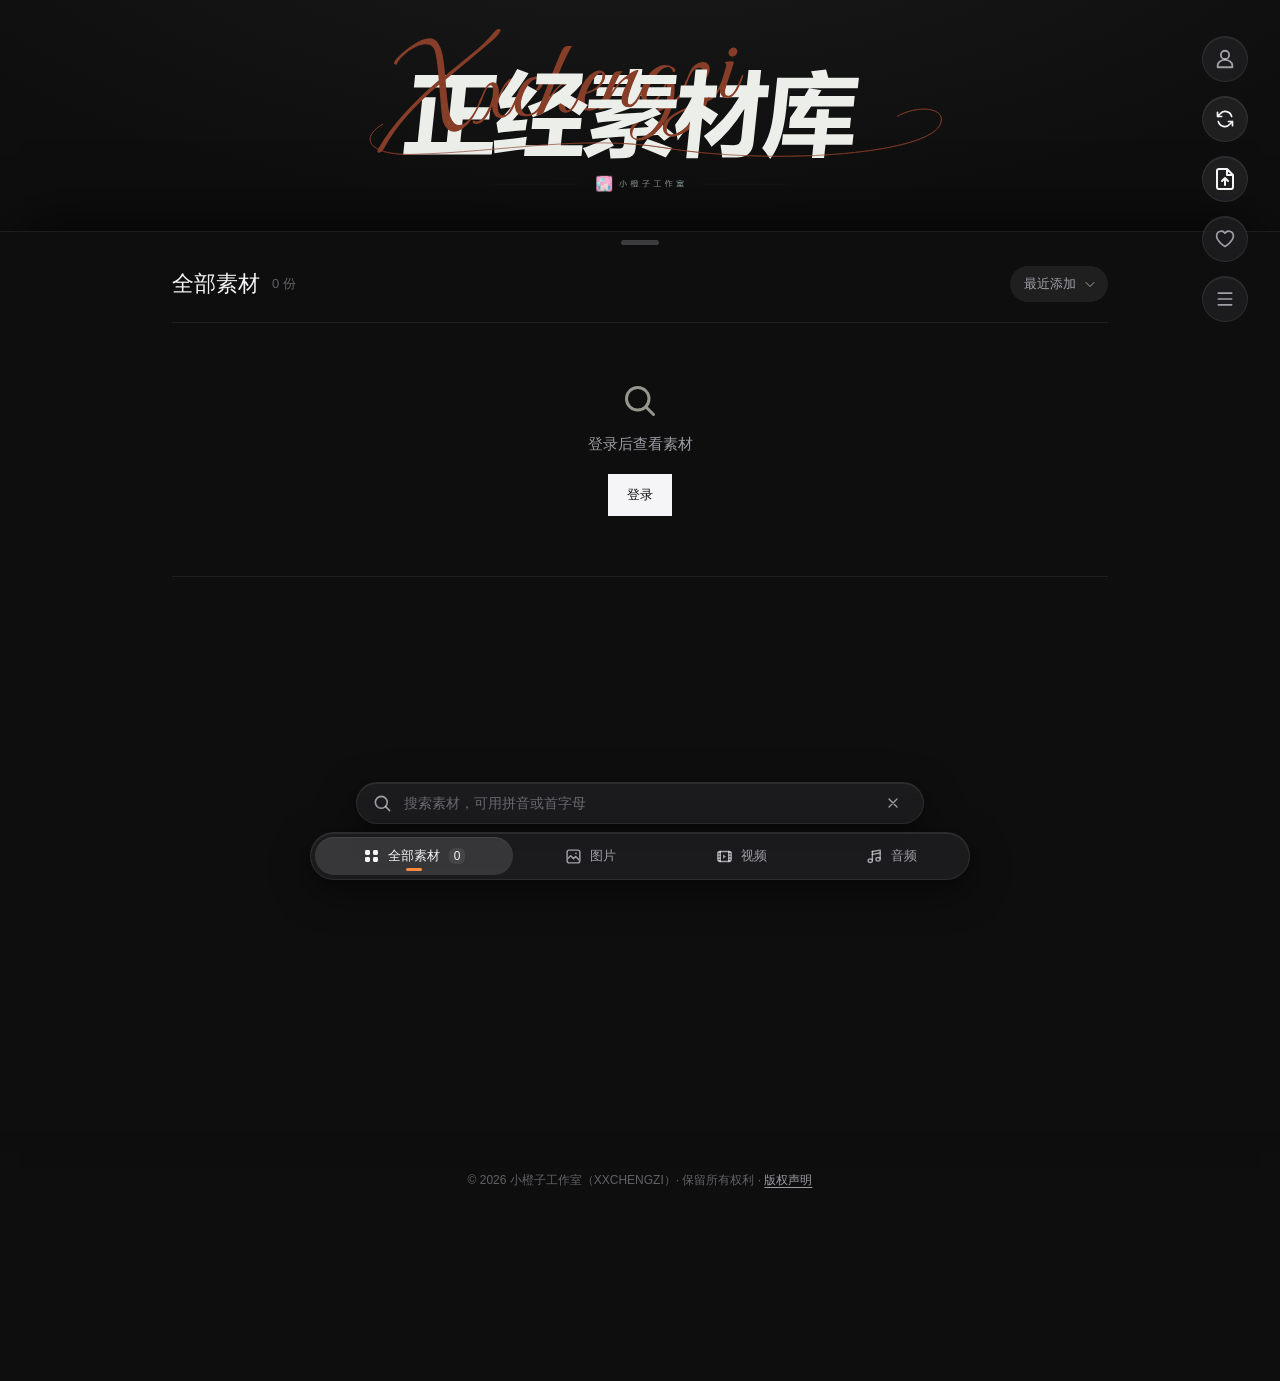
<file: index.html>
<!doctype html>
<!-- 正经素材库 © 2026 小橙子工作室（XXCHENGZI）保留所有权利。未经书面许可，禁止复制、修改、传播或用于其他项目。详见 LICENSE。 -->
<html lang="zh-CN">
<head>
  <meta charset="UTF-8">
  <meta name="viewport" content="width=device-width, initial-scale=1">
  <meta name="theme-color" content="#111315">
  <meta name="description" content="正经素材库，工作室共享素材的浏览、整理、上传与下载。">
  <meta name="author" content="小橙子工作室（XXCHENGZI）">
  <meta name="copyright" content="© 2026 小橙子工作室（XXCHENGZI）保留所有权利">
  <title>正经素材库</title>
  <link rel="icon" href="assets/studio-face.png" type="image/png">
  <link rel="stylesheet" href="styles.css?v=20261001-preview1"><link rel="stylesheet" href="workspace.css?v=20261002-flatlogo1"><link rel="stylesheet" href="motion.css?v=20261002-mobile1">
  <link rel="stylesheet" href="brand.css?v=20261002-flatlogo1">
  <link rel="stylesheet" href="dark.css?v=20261002-flatlogo1">
  <link rel="stylesheet" href="dock.css?v=20261002-flatlogo1">
  <link rel="stylesheet" href="fluent.css?v=20261002-responsive2">
  <link rel="stylesheet" href="island.css?v=20261011-softenergy1">
  <link rel="preconnect" href="https://xczstudio-openlist-trial.eliya-activation-cloud.workers.dev" crossorigin>
</head>
<body>
  <div id="drop-overlay" class="drop-overlay" hidden><div class="drop-message" role="status"><span data-icon="file-upload"></span><strong id="drop-label">松开即可上传文件或文件夹</strong></div></div>
  <a class="skip-link" href="#asset-grid">跳到素材</a>
<aside class="action-rail" aria-label="素材操作">
  <button id="member-avatar" class="avatar" aria-label="用户" title="用户"><svg class="icon" aria-hidden="true"><use href="assets/ui-icons.svg?v=20261002-folders1#user"></use></svg><img id="member-avatar-image" alt="成员头像" hidden></button>
  <button id="refresh-button" class="button secondary" aria-label="刷新素材目录" title="刷新素材目录"><span data-icon="arrows-clockwise"></span></button>
  <button id="upload-button" class="button secondary" aria-label="上传素材" title="上传素材"><span data-icon="file-upload"></span></button>

  <button id="favorites-button" class="icon-button favorite-bubble" aria-label="查看收藏" title="查看收藏" aria-pressed="false" data-icon="heart"></button>
  <button id="tools-button" class="icon-button" aria-label="更多选项" title="更多选项" popovertarget="tools-menu" aria-controls="tools-menu" data-icon="list"></button>
</aside>
<aside id="presence" class="presence" aria-label="在线成员" hidden><button id="presence-toggle" class="presence-summary" type="button" aria-expanded="false" aria-controls="presence-list"><i class="presence-dot"></i><span id="presence-count">0 在线</span></button><ul id="presence-list" class="presence-list"></ul></aside>
<section id="tools-menu" class="tools-menu" popover aria-label="更多选项">
  <h2>更多选项</h2>
  <button id="trash-button" class="tool-option" hidden aria-pressed="false"><span data-icon="trash"></span>回收站</button>
  <button id="backup-button" class="tool-option" hidden><span data-icon="file-download"></span>导出目录备份</button>
  <div class="view-switch" role="group" aria-label="显示方式">
    <button class="active" data-view="grid" aria-label="缩略图视图" aria-pressed="true">缩略图</button>
    <button data-view="list" aria-label="列表视图" aria-pressed="false">列表</button>
  </div>
  <button id="member-logout" class="tool-option logout-option" disabled><span data-icon="sign-out"></span>退出登录</button>
</section>
<aside class="sidebar library-dock" aria-label="搜索和素材分类">
<div class="floating-search"><div class="search" role="search"><span aria-hidden="true">⌕</span><input id="search-input" type="search" placeholder="搜索素材" aria-label="搜索素材"><button id="clear-search" type="button" aria-label="清空搜索" title="清空搜索" data-icon="x"></button></div></div>
<div class="category-shelf"><nav id="sidebar-filters" aria-label="素材分类">
      <span class="nav-indicator" aria-hidden="true"></span>
      <button class="nav-item active" data-type="all"><span>▦</span>全部素材<b id="nav-count">0</b></button>
      <button class="nav-item" data-type="image"><span>▧</span>图片</button>
      <button class="nav-item" data-type="video"><span>▷</span>视频</button>
      <button class="nav-item" data-type="audio"><span>♫</span>音频</button>
    </nav></div>
</aside>
<div id="selection-bar" class="selection-bar" role="toolbar" aria-label="已选素材" hidden><span id="selection-count">已选 0 项</span><button id="selection-move" type="button">移动到</button><button id="selection-trash" type="button" class="danger">移入回收站</button><button id="selection-cancel" type="button" aria-label="取消多选" title="取消多选" data-icon="x"></button></div>
  <main>

    <div class="workspace-heading">
      <button id="storage-trigger" type="button" aria-label="查看素材库空间" aria-expanded="false" aria-controls="storage-meter"></button>
      <div id="storage-meter" class="storage-meter" aria-hidden="true">
        <div class="storage-fill"></div>
        <svg class="storage-frontier" viewBox="0 0 80 640" preserveAspectRatio="none" aria-hidden="true"><defs><path id="storage-wave-shape" d="M0 0H40C58 30 58 50 40 80S22 130 40 160S58 210 40 240S22 290 40 320H0Z"/></defs><g class="storage-wave-soft"><use href="#storage-wave-shape"/><use href="#storage-wave-shape" y="320"/></g><g><use href="#storage-wave-shape"/><use href="#storage-wave-shape" y="320"/></g></svg>
        <div class="storage-particles" aria-hidden="true"></div>
        <span class="storage-percent" aria-hidden="true">—</span>
        <div class="storage-caption"><strong id="storage-available">空间暂未读取</strong><span id="storage-details">总容量 20 GB</span><span id="storage-mobile-details" class="storage-mobile-details">总容量 20 GB</span></div>
      </div>
      <h1 class="studio-lockup"><svg xmlns="http://www.w3.org/2000/svg" viewBox="0 0 1600 470" role="group" aria-labelledby="logo-title logo-desc">
<title id="logo-title">XXCHENGZI 正经素材库 · 小橙子工作室</title>
<desc id="logo-desc">点击中文切换日夜主题，点击英文打开工作室主页。完整的中文笔画与英文签名通过前后叠放形成穿插，小橙子头像与工作室名称居中并排置于字标下方。</desc>
<defs>
 <linearGradient id="ink" x2="0" y2="1"><stop stop-color="#f0f0e9"/><stop offset="1" stop-color="#b4bcbe"/></linearGradient>
 <radialGradient id="medallion"><stop stop-color="#383e42"/><stop offset="1" stop-color="#1c2023"/></radialGradient>
 <linearGradient id="copper"><stop stop-color="#eb9165"/><stop offset=".5" stop-color="#e87949"/><stop offset="1" stop-color="#bd5934"/></linearGradient>
 <g id="signature" transform="rotate(-5 220 245)"><g transform="translate(222 292) scale(0.24800000 -0.24800000)"><path transform="translate(0.00 0.00)" d="M1082 817Q1105 817 1105 804Q1105 793 1076.0 764.0Q1047 735 975.0 683.5Q903 632 773.5 543.0Q644 454 561 395Q560 337 560 287Q560 114 576 53Q599 -31 653 -31Q728 -31 809 92Q838 136 861 189Q868 204 877.0 202.5Q886 201 878 184Q788 -5 680 -66Q639 -89 604.5 -89.0Q570 -89 542.0 -62.0Q514 -35 503 17Q497 44 497.0 145.0Q497 246 499 357Q110 76 -46 -169Q-77 -220 -107 -220Q-121 -220 -121 -209Q-121 -201 -114 -189L-102 -169Q101 112 498 395Q498 421 498.0 505.0Q498 589 488 658Q476 737 399 737Q305 737 197 653Q142 611 125 574Q122 571 114 574Q92 580 109 606Q118 620 167.0 660.5Q216 701 295.0 744.5Q374 788 433 788Q495 788 521 738Q549 687 553 630Q560 550 560.0 505.0Q560 460 560.0 450.0Q560 440 560 433Q618 474 732.0 551.0Q846 628 906.0 672.0Q966 716 1009 759Q1013 763 1020.0 769.5Q1027 776 1030.5 780.0Q1034 784 1039.5 789.0Q1045 794 1048.5 797.0Q1052 800 1056.5 804.0Q1061 808 1064.0 810.0Q1067 812 1071 814Q1079 817 1082 817Z"/><path transform="translate(807.00 0.00)" d="M172 205Q182 258 181.5 283.0Q181 308 161.5 308.0Q142 308 116 266Q109 255 84.0 207.5Q59 160 52.5 148.5Q46 137 42.0 143.5Q38 150 45 164Q103 286 131 312Q159 335 182 335Q184 335 187 335Q233 330 233 265Q233 241 227 209Q254 260 289.5 303.5Q325 347 346 353Q352 354 360.5 354.0Q369 354 379.5 348.0Q390 342 386.5 326.0Q383 310 371.5 300.5Q360 291 343.0 291.0Q326 291 321 308Q290 279 259.0 230.0Q228 181 213 134Q210 113 210.0 94.5Q210 76 213 60Q221 29 240 25Q247 23 257.0 23.0Q267 23 283.5 31.5Q300 40 321 70Q353 117 369.5 149.5Q386 182 388.0 185.5Q390 189 391 192Q399 207 403.5 203.0Q408 199 408.0 195.5Q408 192 406.5 188.0Q405 184 389.0 151.5Q373 119 367.0 108.0Q361 97 343.5 70.5Q326 44 312 32Q272 0 234.5 0.0Q197 0 178.0 29.0Q159 58 159 91Q159 111 160 118Q81 -35 6 -35Q-15 -35 -30 -20Q-32 -17 -32.0 -14.0Q-32 -11 -30.5 -7.0Q-29 -3 -23.5 -1.5Q-18 0 -11.5 -6.0Q-5 -12 8.0 -12.0Q21 -12 38 -4Q69 11 110.0 74.5Q151 138 172 205Z"/><path transform="translate(1140.00 0.00)" d="M241 230Q276 272 276.0 301.0Q276 330 252 330Q205 330 145 244Q126 217 108.0 173.0Q90 129 90.0 93.5Q90 58 104.5 36.0Q119 14 149.5 14.0Q180 14 206.0 28.5Q232 43 255.5 74.5Q279 106 291.0 127.0Q303 148 324 190Q331 204 336.0 201.5Q341 199 341.0 194.5Q341 190 327.5 161.5Q314 133 300.5 108.0Q287 83 262 52Q217 -4 139 -4Q83 -4 58.5 23.5Q34 51 34 87Q34 131 55.5 183.0Q77 235 105 273Q163 352 239 352Q276 352 292.5 334.5Q309 317 309 294Q309 260 281 236Q267 223 257.5 223.0Q248 223 241 230Z"/><path transform="translate(1400.00 0.00)" d="M235 45Q235 17 255 17Q302 17 388 193Q395 207 400.5 204.0Q406 201 406.0 196.0Q406 191 394.5 167.5Q383 144 371.5 122.5Q360 101 338 66Q292 -4 240 -4Q206 -4 186 24Q177 37 177.0 59.5Q177 82 187.0 114.0Q197 146 242 218Q253 236 253.0 246.5Q253 257 236.0 257.0Q219 257 171 212Q99 146 31 14Q24 -1 -6 -1Q-33 -3 -40 -7Q150 388 235 544Q254 579 268.5 593.0Q283 607 303 607Q308 607 324.0 604.5Q340 602 348 603Q318 572 240.5 431.5Q163 291 92 146Q139 205 176.5 238.0Q214 271 268.0 300.5Q322 330 347 330Q353 330 358 328Q235 112 235 45Z"/><path transform="translate(1732.00 0.00)" d="M101 154Q87 120 87 78Q87 50 99.5 33.5Q112 17 135 17Q226 17 300 188Q307 204 317 202Q321 201 321.0 197.0Q321 193 298.5 144.5Q276 96 253 66Q202 -4 127 -4Q87 -4 59.0 22.0Q31 48 31.0 93.0Q31 138 52.5 188.5Q74 239 111.0 282.5Q148 326 196 346Q219 356 240.0 356.0Q261 356 279 344Q296 330 296 313Q296 253 224 198Q202 181 162.0 167.5Q122 154 101 154ZM269 314Q269 334 253 334Q225 334 168 265Q134 223 108 171Q125 171 157.5 183.0Q190 195 214 215Q269 262 269 314Z"/><path transform="translate(1978.00 0.00)" d="M359 328Q236 112 236 46Q236 20 255 20Q306 20 392 193Q398 207 404.0 204.0Q410 201 410.0 196.0Q410 191 406 184Q353 77 316.5 36.5Q280 -4 243.5 -4.0Q207 -4 188 24Q178 37 178.0 59.5Q178 82 188.0 114.0Q198 146 243 218Q254 236 254.0 246.5Q254 257 237.0 257.0Q220 257 172 212Q100 146 33 14Q27 4 19.5 1.5Q12 -1 -10.0 -2.0Q-32 -3 -39 -7Q-23 25 24 124Q108 299 134 324Q146 336 167 336Q171 336 187.5 333.0Q204 330 212 332Q175 312 91 144Q138 202 176.5 236.5Q215 271 269.0 300.5Q323 330 348 330Q354 330 359 328Z"/><path transform="translate(2313.00 0.00)" d="M-12 -316Q-106 -316 -106 -239Q-106 -175 -19 -124Q55 -81 170 -43Q223 -26 247 -16Q273 60 273 150Q273 168 271 177Q243 120 194 60Q136 -12 79 4Q27 26 27 90Q27 176 113 279Q160 335 223 350Q240 355 257 355Q302 355 345 325Q361 312 361.0 303.0Q361 294 355.0 285.5Q349 277 342.5 283.5Q336 290 334 296Q321 333 292 333Q239 333 173 259Q136 217 109 169Q76 109 76.0 76.5Q76 44 96 33Q103 30 110 30Q133 30 167.5 61.5Q202 93 231.5 141.5Q261 190 269.0 217.0Q277 244 288.5 251.0Q300 258 314.0 259.0Q328 260 333 264Q341 219 341.0 158.5Q341 98 320 21Q366 54 385.5 80.0Q405 106 416.5 127.0Q428 148 437.0 168.5Q446 189 449.0 195.0Q452 201 459.0 202.5Q466 204 466 196Q466 191 463 184Q419 93 389.5 52.5Q360 12 309 -12Q285 -80 239.5 -147.0Q194 -214 125.0 -265.0Q56 -316 -12 -316ZM-85 -258Q-85 -296 -36 -296Q-7 -296 29.5 -279.0Q66 -262 90 -244Q131 -211 180 -146Q217 -94 237 -45L202 -57Q46 -111 -18 -153Q-65 -184 -80 -232Q-85 -247 -85 -258Z"/><path transform="translate(2705.00 0.00)" d="M-105 -310Q-148 -310 -170.5 -284.0Q-193 -258 -193.0 -231.0Q-193 -204 -176.5 -179.0Q-160 -154 -135.5 -135.5Q-111 -117 -88.0 -104.5Q-65 -92 -23.5 -76.5Q18 -61 41.0 -53.5Q64 -46 113.0 -31.0Q162 -16 178 -11Q196 47 196 77Q196 129 167 129Q163 129 159 128Q111 103 102 110Q97 114 98.0 120.0Q99 126 107 128Q175 149 219 216Q232 236 232.0 253.0Q232 270 218.0 286.0Q204 302 188 302Q138 302 105 245Q77 198 52 145Q46 131 39.0 135.5Q32 140 40 156Q93 260 99 270Q144 352 222 352Q257 352 275 326Q285 312 285.0 284.5Q285 257 258.5 217.5Q232 178 187 151Q188 151 189 151Q254 151 256 86Q256 48 245 13Q321 28 399 192Q403 201 409 202Q416 205 416 196Q416 185 390.0 138.0Q364 91 341 60Q299 0 239 -12Q200 -119 123.5 -195.5Q47 -272 -59 -303Q-84 -310 -105 -310ZM-152 -211Q-158 -230 -158.0 -250.0Q-158 -270 -143.0 -279.0Q-128 -288 -115 -288Q-67 -288 -9.5 -251.5Q48 -215 96.0 -159.0Q144 -103 169 -36Q148 -43 103.0 -56.0Q58 -69 32 -77Q-38 -99 -79 -123Q-133 -154 -152 -211Z"/><path transform="translate(3046.00 0.00)" d="M128 418Q131 435 145.0 447.0Q159 459 176.0 459.0Q193 459 203.5 447.0Q214 435 211.0 418.0Q208 401 194.0 389.0Q180 377 163.0 377.0Q146 377 136.0 389.0Q126 401 128 418ZM96 22Q115 22 136 41Q173 78 230 192Q237 207 244 201Q246 199 246.0 194.5Q246 190 238.0 172.5Q230 155 223.5 141.0Q217 127 198.5 95.5Q180 64 165 47Q124 0 87.5 0.0Q51 0 35.0 22.0Q19 44 19.0 71.0Q19 98 32 130L96 293Q98 299 98.0 309.0Q98 319 86 335L141 336Q164 336 168.0 327.5Q172 319 162 301L82 114Q65 77 65 51Q65 22 96 22Z"/></g></g>
 <!-- Full Chinese glyphs sit between the back signature and its foreground crossings. No strokes are cut or hollowed to make room for the English. -->
 <g id="logo-thread"><use href="#signature"/><path d="M213 283C159 314 179 355 283 352C490 346 670 307 855 337C1098 377 1447 353 1483 286C1504 246 1436 237 1387 265" fill="none" stroke="currentColor" stroke-width="1.5" stroke-linecap="round"/></g>
 <!-- Front regions follow each whole crossing (traced, grown 1 unit, kept clear of the crossings that pass behind), so no stroke is cut halfway across a Chinese stroke. -->
 <clipPath id="woven" clipPathUnits="userSpaceOnUse"><path clip-rule="evenodd" d="M793 158.7L788.3 159.7L780 163.7L774.3 167.3L774 170L770.3 170L768.3 171.3L757.3 180.3L748.3 190L748.3 192.3L755 192.3L761.7 185.3L765.7 182.3L767.7 181.3L769.3 181.3L771 182.3L770.3 186.3L768.3 190L768.3 192.3L771.7 192.3L771.3 197.7L764.3 198L759 210.7L757.3 217L757.3 220L768.7 220L768.3 225.7L756.3 225.7L756.7 234L758.3 238.3L760.7 241.3L763.7 243.7L767.7 245.3L776.7 245.7L784 243L791 237L798.3 226.3L799.7 220L815.7 220L817 211L821 201L821 198L803.7 198L801 205.3L795 217.7L787.7 229.3L781.3 235.7L778 237.3L776.3 237.3L774.3 236L773 232L773 228.7L776.7 212L784.3 190.7L797.3 161.7L797.3 159ZM695.3 170L694.7 171.3L694.3 178.3L696.7 178.3L698.7 176L702 172.3L702 170ZM713 170L711.7 179.7L708.7 186.3L705.7 190L705.7 192.3L714 192.3L716.7 189.3L720 182.7L721.3 177L721.3 170ZM737 170L736 170.7L730.7 182L727.3 190L727.3 192.3L743.7 192L750.7 177L753.7 172.3L753.7 170ZM339 170.3L338.7 175.7L339.3 182.7L321 198.3L321 200.7L335 200.7L340.3 195.7L341 196.3L341 200.7L346.7 200.7L358.3 200.7L357.3 182.7L369.3 172.7L369.3 170.3ZM462.7 186.3L457.3 187.7L452.7 190.7L448.7 194.7L446.3 198.3L446.3 200.7L453.3 200.7L457 196.3L458.7 195.7L460.7 196L462.3 197.7L463 200.7L471.7 200.7L472.7 188.7L468.3 186.7ZM983.7 193.3L983 194L981.3 212.7L983.7 218L988 222.7L1009 222.3L1014.7 217.7L1019.3 212L1027.7 197L1028.3 193.3L1021.3 193.3L1016.7 202.7L1010.7 211.7L1006 215.7L1003 217L999.7 217.3L996.7 216L994.7 212.3L995 204.7L998 195.7L998 193.3ZM541.3 194.3L540 195.3L523 220L516.7 220.3L515.3 221L511 232.3L502.7 248.7L498 255.7L493.7 259.7L488.7 261.7L482.7 267.7L482.7 270L486.7 270L492 268.3L498.7 264.3L505 258.3L513 244.3L515 253.3L517.3 257.3L520.7 261L523.3 261L531 252L528.7 239L529.7 230L531.7 222.3L536 210.7L539 204.7L544 197.3L544 194.7ZM701 198L700.3 199.7L700.3 204.3L702.7 204.3L704.7 202.3L707.3 200.3L707.3 198ZM724.3 198L723.3 199L719.7 210L716 217.7L716 220L735.7 220L738 215.7L744.3 205.3L748 201L748.3 198L742 198L740.3 200.3L740 198ZM482.3 213L477 219.7L473.7 222.7L473.7 226.7L475.7 232L477.7 232L479.7 225.3L484.3 215.3L484.3 213ZM599.7 215.7L585.7 223.7L574 229L571 237.7L565.3 246.7L559.3 253L554.3 256.3L550.7 257.7L550.7 260.3L552.3 263.7L554.7 263.7L557.7 262.3L562.3 259.7L561.3 262.3L561.3 265L563.7 265L566 263.7L570.3 263L580.3 258.3L585 247L592 233L598.7 221.7L601.7 218L601.7 215.7ZM302.7 221L302 222L301.7 229L304.3 229L306.7 226.7L310 223.3L310 221ZM654.3 224.7L646.7 239L642.3 245L639.3 247.7L639.7 250.3L642.7 252.3L645 252L651 245.7L658.7 232L658.7 227L660 226.7L656.7 224.7ZM426.7 243.7L418 259.3L412.7 267L408.7 271.3L408.7 273.7L414.7 273.7L417 273.7L421 268L428 256L432.7 246.3L432.7 243.7ZM454.7 243.7L444.7 262L439.7 268.7L436.3 271.3L436.3 273.7L441.3 273.7L446 273.7L452 265.7L459 253L459.7 243.7ZM364.7 259.3L360.7 296.7L366 300L372 301.7L381 301.3L386 300L389 298.3L394 296L395 283L386.3 284.3L382 283.3L377.7 280.7L372 273.7L368 265L366.7 259.3ZM841.3 277.3L834 288L826.7 296.7L818 304L811.7 307.7L811.7 310L830.7 309.3L836.7 304.3L850 290L850.7 289.3L850.7 296.3L852 301L854.7 305.3L860 310.3L864.3 312.3L869 312.7L876 307.7L876 305.3L869.7 305.7L864 303L862 299.7L861.7 291.7L854 285.7L852.3 285.7L852 284L843.3 277.3ZM907.7 284.7L902.3 290L893.3 297L888 300.3L881.7 303L882.7 311.3L883.7 311.3L888.7 310L898.7 305L909.7 287L909.7 284.7ZM783.3 291L776.7 292L775.3 298L775.7 306.3L776.7 310.3L779 314.7L783.7 318.7L789 320.3L792.3 320.7L792.7 314.7L789.3 314.3L786.3 313L783.7 309.3L783 306.7L783.3 303L785 297L787 293.3L787 291ZM762.3 325.7L761.7 326L761.7 329.3L790.7 331L791.3 331L791.3 327.3ZM807 329L805.7 330L805.7 332.7L834 335.7L871.7 341.3L873 340.3L872.7 337.7L837.3 332.3ZM906 342.7L905.7 346.3L929 349L934 349L934.3 345.7L933 345.3Z"/></clipPath>
</defs>
<a class="logo-english logo-english-back" data-logo-layer="english" href="https://space.bilibili.com/35734399" target="_blank" rel="noopener noreferrer" tabindex="-1" aria-hidden="true"><use href="#logo-thread" fill="currentColor"/></a>
<g id="logo-theme" class="logo-chinese" data-logo-layer="chinese" role="button" tabindex="0" aria-label="切换到白天模式" aria-pressed="false"><g transform="skewX(-6)" fill="currentColor"><g transform="translate(292 334) scale(0.10302734 -0.10302734)"><path transform="translate(0.00 0.00)" d="M44 97H336V1087H632V97H978V1305H124V1579H1938V1305H1280V867H1868V595H1280V97H2004V-177H44Z"/><path transform="translate(1989.76 0.00)" d="M316 1087 484 1094Q558 1211 636 1347L876 1227Q572 791 396 575Q596 589 724 603Q708 461 708 359Q284 331 106 297L44 527Q176 651 328 862Q194 852 102 837L10 1065Q196 1289 378 1717L642 1623Q476 1315 316 1087ZM1846 1615V1393Q1743 1250 1617 1128Q1822 1025 2026 915L1866 687Q1630 839 1418 959Q1164 770 838 647Q770 779 700 889Q1220 1069 1518 1375H830V1615ZM836 627H1920V387H1522V29H2004V-211H732V-64Q382 -98 70 -149L28 131Q354 155 750 215Q743 128 742 29H1236V387H836Z"/><path transform="translate(3979.53 0.00)" d="M1502 641Q1828 411 2006 277L1810 125Q1743 185 1659 254L1194 234V-55Q1194 -150 1145.0 -200.5Q1096 -251 1000.0 -257.0Q904 -263 662 -265Q636 -137 610 -39Q757 -45 846 -45Q924 -45 924 41V220Q531 197 218 165L148 375Q462 439 827 572Q485 549 296 525L222 733Q411 771 598 845H48V1041H884V1115H200V1311H884V1385H116V1581H884V1713H1160V1581H1936V1385H1160V1311H1842V1115H1160V1041H2000V845H1538L1684 719Q1170 517 750 383L1439 429Q1384 472 1324 517ZM1479 845H982Q824 780 620 711L1271 751Q1374 795 1479 845ZM578 185 708 15 168 -255Q106 -147 26 -35Q164 3 578 185ZM1436 163Q1738 61 2002 -37L1884 -247Q1642 -145 1324 -25Z"/><path transform="translate(5969.29 0.00)" d="M24 483Q210 755 332 1081H60V1347H348V1705H608V1347H868V1081H608V911Q789 814 954 715L814 471Q710 549 608 622V-259H348V558Q247 322 118 129ZM948 1355H1522V1695H1802V1355H2016V1091H1802V87Q1802 -71 1729.0 -152.5Q1656 -234 1529.5 -240.5Q1403 -247 1142 -247Q1116 -103 1076 37Q1212 29 1368 29Q1522 29 1522 177V834Q1264 322 884 -9Q786 125 686 229Q1115 553 1378 1091H948Z"/><path transform="translate(7959.05 0.00)" d="M920 1665 1248 1701Q1276 1631 1315 1523H1994V1291H458V809Q458 77 218 -277Q118 -145 16 -37Q190 249 186 811V1523H986ZM442 269H1142V409H564V637Q638 757 710 887H506V1119H833Q875 1201 916 1287L1194 1245L1128 1119H1944V887H1003L862 637H1142V825H1410V637H1912V409H1410V269H2006V37H1410V-255H1142V37H442Z"/></g></g>
</g><a id="logo-bilibili" class="logo-english" data-logo-layer="english" href="https://space.bilibili.com/35734399" target="_blank" rel="noopener noreferrer" aria-label="XXCHENGZI · 打开小橙子姐姐的哔哩哔哩主页"><use href="#logo-thread" fill="currentColor" clip-path="url(#woven)"/>
<path d="M213 283C159 314 179 355 283 352C490 346 670 307 855 337C1098 377 1447 353 1483 286C1504 246 1436 237 1387 265" fill="none" stroke="currentColor" stroke-width="1.5" stroke-linecap="round"/>
</a><path class="logo-studio-line" d="M460 420H660 M940 420H1140" stroke="#ffffff1d" stroke-width=".8"/>
<image href="[data-uri]" x="700" y="401" width="36" height="36" preserveAspectRatio="xMidYMid meet"/>
<g class="logo-studio-caption" fill="#899396"><g transform="translate(752 425) scale(0.00878906 -0.00878906)"><path transform="translate(0.00 0.00)" d="M484 1241 648 1183Q456 635 200 153Q132 195 36 243Q266 631 484 1241ZM1376 1165 1526 1237Q1780 775 2022 265L1840 179Q1596 745 1376 1165ZM960 1679H1138V21Q1138 -239 856 -239Q744 -239 558 -233Q544 -145 524 -45Q716 -63 818 -63Q960 -63 960 65Z"/><path transform="translate(2958.22 0.00)" d="M696 1301 798 1379Q870 1297 946 1206Q1044 1321 1104 1453H690V1581H1256V1451Q1157 1239 1007 1069H1597Q1371 1307 1298 1639L1418 1675Q1448 1560 1494 1460Q1631 1558 1740 1653L1834 1543Q1696 1452 1552 1352Q1595 1280 1649 1217Q1766 1299 1886 1403L1978 1293Q1857 1209 1735 1128Q1858 1016 2020 939Q1958 855 1930 813Q1747 917 1614 1051V941H984V1044Q859 909 700 803Q660 855 602 921Q744 1007 852 1108Q776 1204 696 1301ZM780 777H1812V237H1668V293H924V237H780ZM28 433Q194 725 287 1161H52V1293H308V1691H444V1293H648V1161H444V872L518 927Q624 793 708 667L600 589Q528 708 444 822V-251H308V821Q220 486 88 241Q70 325 28 433ZM604 -53H1072Q1000 62 908 187L1018 265Q1110 145 1200 13L1094 -53H1382Q1477 103 1550 263L1690 199Q1625 89 1535 -53H1988V-185H604ZM1668 649H924V421H1668Z"/><path transform="translate(5916.44 0.00)" d="M40 799H970V1019L1544 1437H250V1587H1810V1431L1140 941V799H2016V649H1140V19Q1140 -249 860 -249Q768 -249 544 -245Q536 -165 520 -63Q666 -81 828 -83Q970 -83 970 61V649H40Z"/><path transform="translate(8874.67 0.00)" d="M58 31H934V1365H172V1525H1876V1365H1110V31H1988V-125H58Z"/><path transform="translate(11832.89 0.00)" d="M578 891Q844 1255 970 1703L1134 1673Q1087 1519 1028 1375H2014V1235H1286V885H1934V745H1286V381H1960V241H1286V-263H1130V1235H967Q854 991 704 777Q648 831 578 891ZM22 707Q304 1125 468 1697L632 1649Q555 1413 468 1206V-263H312V880Q211 691 98 535Q68 611 22 707Z"/><path transform="translate(14791.11 0.00)" d="M42 -47H944V187H226V325H944V556Q733 547 536 537Q436 531 336 511L268 677Q344 707 430 763Q571 860 689 959H326V1097H1738V959H924Q764 829 556 683Q990 698 1422 715Q1358 773 1288 833L1398 933Q1650 735 1836 561L1706 439Q1643 506 1571 577Q1331 571 1106 562V325H1826V187H1106V-47H2010V-185H42ZM114 1441H990Q934 1549 864 1655L1006 1723Q1080 1613 1150 1489L1051 1441H1942V1079H1782V1303H274V1079H114Z"/></g></g>
</svg></h1></div>
    <section class="library"><button id="sheet-grabber" class="sheet-grabber" type="button" aria-label="把素材面板推上去" title="把素材面板推上去"></button>

      <div class="section-heading"><div class="section-title"><button id="view-back" class="view-back" type="button" aria-label="返回上一级" title="返回上一级" data-icon="arrow-left" hidden></button><nav id="breadcrumb" class="breadcrumb" aria-label="当前位置"><h2 id="library-title">全部素材</h2></nav><span id="results-text"></span></div><div class="section-tools"><button id="select-button" class="section-tool" type="button" aria-label="多选" title="多选" aria-pressed="false" data-icon="check-square" hidden></button><button id="new-folder-button" class="section-tool" type="button" aria-label="新建文件夹" title="新建文件夹" data-icon="folder-plus" hidden></button><select id="sort-select" class="sort-select" aria-label="排序" hidden tabindex="-1"><option value="newest">最近添加</option><option value="custom">自定义顺序</option><option value="name">名称</option><option value="oldest">最早添加</option><option value="largest">从大到小</option><option value="smallest">从小到大</option></select><button id="sort-button" class="sort-button" type="button" aria-haspopup="menu" aria-expanded="false" aria-controls="sort-menu" title="排序方式"><span id="sort-label">最近添加</span><svg class="icon" aria-hidden="true"><use href="assets/ui-icons.svg?v=20261002-folders1#caret-right"></use></svg></button></div></div>
      <div id="draft-notice" class="notice" hidden>连接设置仅保存在本机，尚未发布。</div>
      <p id="member-status" class="member-status" role="status"></p><p id="cloud-status" class="cloud-status" role="status"></p>
      <div id="asset-grid" class="asset-grid" tabindex="-1"></div><div id="empty-state" class="empty-state" hidden><span data-icon="magnifying-glass" class="empty-icon"></span><h3>这里暂时没有素材</h3><button id="empty-login" class="button primary" hidden>登录</button><button id="reset-filters" class="button secondary">清除筛选</button></div>
    </section>
    <footer><span id="footer-status"></span><p class="copyright">© 2026 小橙子工作室（XXCHENGZI）· 保留所有权利 · <button id="copyright-button" class="copyright-link" type="button">版权声明</button></p></footer>
  </main>
  <dialog id="detail-dialog" class="detail-dialog"><button class="dialog-close" data-close aria-label="关闭">×</button><div id="detail-preview" class="detail-preview"></div><div class="detail-content"><div class="detail-kicker" id="detail-type"></div><h2 id="detail-name"></h2><p id="detail-description"></p><div id="detail-tags" class="tag-list"></div><div id="detail-meta" class="detail-meta"></div><div class="detail-actions"><a id="detail-download" class="button primary" target="_blank" rel="noopener noreferrer">下载</a><a id="detail-source" class="button secondary" target="_blank" rel="noopener noreferrer" hidden>↗ 平台预览</a><button id="detail-favorite" class="button secondary">♡ 收藏</button></div><p id="detail-note" class="field-help"></p><div class="preview-navigation"><button id="detail-previous" class="icon-button" aria-label="上一份素材" title="上一份素材 ←" data-icon="caret-left"></button><span id="detail-position"></span><button id="detail-next" class="icon-button" aria-label="下一份素材" title="下一份素材 →" data-icon="caret-right"></button></div></div></dialog>
  <dialog id="copyright-dialog" class="form-dialog copyright-dialog" aria-labelledby="copyright-title"><button class="dialog-close" data-close aria-label="关闭">×</button>
<h2 id="copyright-title">版权声明</h2>
<p class="copyright-lead">版权所有 © 2026 小橙子工作室（XXCHENGZI）。保留所有权利。</p>
<h3>一、权利归属</h3><p>正经素材库（以下简称“本网站”）由小橙子工作室设计、开发并运营。本网站的界面设计、视觉风格、交互设计与动效设计、页面结构与布局、“正经素材库”字标及小橙子工作室标识，以及网站前端源代码、样式表和相关文档，其著作权及其他知识产权均归小橙子工作室所有，受《中华人民共和国著作权法》等法律法规及相关国际条约保护。</p>
<h3>二、使用限制</h3><p>本网站可被访问，不代表授予任何许可。未经小橙子工作室事先书面许可，任何单位或个人不得以任何方式复制、转载、摘编、修改、改编、翻译、汇编、反向工程、镜像、传播、展示或出租上述内容的全部或部分，不得将其用于任何商业或非商业项目，亦不得制作与本网站界面、交互或动效实质性相似的作品。</p>
<h3>三、第三方内容</h3><p>本网站使用的第三方组件（包括但不限于开源图标与字体）依其各自的许可协议使用，相关权利归原权利人所有。本网站的后端服务基于开源项目 OpenList-Worker 修改，依 GNU Affero 通用公共许可证第 3 版（AGPL-3.0）提供，不适用本声明。素材库中收录的素材文件，其权利归各自权利人所有。</p>
<h3>四、访问与账号</h3><p>本网站仅向小橙子工作室授权的成员及受邀访客开放。账号仅限本人使用，不得转借、共享或出售；通过本网站获取的任何内容不得外传，亦不得用于授权范围以外的用途。</p>
<h3>五、侵权处理</h3><p>对任何侵犯上述权利的行为，小橙子工作室保留依法追究法律责任的权利，包括但不限于要求停止侵权、删除相关内容、消除影响及赔偿损失。</p>
<h3>六、授权与联系</h3><p>如需授权或进行侵权投诉，请通过小橙子工作室官方渠道联系：<a href="https://space.bilibili.com/35734399" target="_blank" rel="noopener noreferrer">哔哩哔哩 · 小橙子工作室</a>。</p>
<p class="copyright-sign">小橙子工作室<br>2026 年 10 月</p></dialog>
<div id="sort-menu" class="asset-actions sort-menu" popover role="menu" aria-label="排序方式"></div>
<button id="upload-island" class="upload-island" type="button" hidden aria-live="polite"><svg class="island-ring" viewBox="0 0 20 20" aria-hidden="true"><circle class="track" cx="10" cy="10" r="7"/><circle class="bar" cx="10" cy="10" r="7"/></svg><span id="upload-island-text">正在上传</span></button>
<dialog id="upload-dialog" class="form-dialog"><button class="dialog-close" data-close aria-label="关闭">×</button><h2>上传素材</h2><p id="upload-target" class="field-help"></p><label hidden>上传成员<input id="upload-member" readonly></label><div class="upload-choices"><label id="choose-files" role="button" tabindex="0" class="button secondary" for="upload-files"><span data-icon="file-upload"></span>选择文件<input id="upload-files" type="file" multiple hidden></label><label id="choose-folder" role="button" tabindex="0" class="button secondary" for="upload-folder"><span data-icon="folder"></span>选择文件夹<input id="upload-folder" type="file" webkitdirectory multiple hidden></label></div><div id="upload-queue" class="upload-queue"></div><p id="upload-message" class="field-help" role="status"></p><div class="settings-actions"><button id="upload-start" class="button primary" disabled>开始上传</button><button id="upload-cancel" class="button secondary" hidden>停止上传</button><button id="upload-minimize" class="button secondary" type="button" hidden>收起，后台继续</button></div><small id="upload-duplicate-note" class="field-help"></small></dialog>
  <dialog id="settings-dialog" class="form-dialog">
    <button class="dialog-close" data-close aria-label="关闭">×</button><h2>连接素材文件夹</h2>
    <form id="settings-form">
      <label>素材托管平台<select id="storage-provider"><option value="openlist">中国移动云盘 · 素材库后台</option></select></label>
      <label><span id="folder-url-label">文件夹分享链接</span><input id="folder-url" type="url" placeholder="粘贴整个素材文件夹的分享链接"></label>
      <div id="google-fields" hidden>
        <label>Google API Key<input id="google-api-key" maxlength="110" autocomplete="off" spellcheck="false" placeholder="AIza…"><small class="field-help">用于公开目录与文件夹选择器。请限制网站来源及可调用的 API。</small></label>
        <label>Google OAuth Client ID<input id="google-client-id" maxlength="200" autocomplete="off" spellcheck="false" placeholder="…apps.googleusercontent.com"></label>
        <label>Google Cloud 项目编号<input id="google-project-number" maxlength="20" inputmode="numeric" placeholder="Project number（纯数字）"><small class="field-help">只填公开配置，不填 Client Secret、密码或登录令牌。</small></label>
        <a class="text-button" href="https://github.com/xiaolubbstudio/xczstudio/blob/main/docs/Google-Drive接入.md" target="_blank" rel="noopener">查看首次配置步骤 ↗</a>
      </div>
      <div id="openlist-fields" hidden><label>素材目录<input id="openlist-folder-path" value="/" autocomplete="off" placeholder="/"></label><small class="field-help">相对于账号获准访问的素材目录。</small></div>
      <div id="pcloud-fields"><label>pCloud 应用 Client ID<input id="pcloud-client-id" maxlength="200" autocomplete="off" placeholder="只填公开 Client ID"></label><label>pCloud 数据地区<select id="cloud-region"><option value="us">美国</option><option value="eu">欧洲</option></select></label></div>
      <p id="settings-error" class="form-error" role="alert"></p><button class="button primary full-width" type="submit">保存并连接</button>
    </form>
    <details class="connection-help"><summary>连接与发布帮助</summary><h3>发布设置</h3><p class="field-help">导出并替换 data/catalog.js，提交仓库发布。</p><div class="settings-actions"><button id="export-button" class="button secondary"><span data-icon="file-download"></span>导出连接设置</button><label class="button secondary" for="import-input"><span data-icon="file-upload"></span>导入 JSON<input id="import-input" type="file" accept=".json,application/json" hidden></label></div><button id="export-json-button" class="text-button">导出 JSON 备份</button><button id="restore-button" class="text-button danger">恢复网站发布的设置</button><div id="change-confirmation" class="notice" hidden><p id="confirm-message"></p><div class="settings-actions"><button id="confirm-change" class="button primary">确认替换</button><button id="cancel-change" class="button secondary">取消</button></div></div><p id="settings-message" class="field-help" role="status"></p><p id="connection-provider-help" class="field-help"></p></details>
  </dialog>
  <dialog id="member-dialog" class="form-dialog"><button class="dialog-close" data-close aria-label="关闭">×</button><h2 id="member-title">登录</h2><p id="member-info" class="dialog-intro"></p><p id="member-permission-help" class="field-help"></p><form id="openlist-login-form" hidden><label>账号<input id="openlist-username" name="username" autocomplete="username" maxlength="100" required></label><label>密码<div class="password-field"><input id="openlist-password" aria-label="密码" name="password" type="password" autocomplete="current-password" required><button id="password-toggle" class="icon-button" type="button" aria-label="显示密码" aria-pressed="false" data-icon="eye"></button></div></label><button id="openlist-login-submit" class="button primary full-width" type="submit">登录</button></form><div class="settings-actions"><button id="member-authorize" class="button primary">登录</button><button id="member-folder-authorize" class="button primary" hidden>授权素材文件夹</button><button id="member-recheck" class="button secondary" hidden>重新核实权限</button></div><p id="member-login-message" class="field-help" role="status"></p></dialog>
  <section id="asset-actions" class="asset-actions" popover aria-label="素材操作"></section>
  <dialog id="manage-dialog" class="form-dialog manage-dialog"><button class="dialog-close" data-close aria-label="关闭">×</button><h2 id="manage-title">整理素材</h2><form id="manage-form"><label id="manage-name-label">名称<input id="manage-name" maxlength="255" autocomplete="off" required></label><label id="manage-folder-label">位置<select id="manage-folder"></select></label><p id="manage-help" class="field-help"></p><p id="manage-error" class="form-error" role="alert"></p><div class="settings-actions"><button id="manage-submit" class="button primary" type="submit">保存</button><button class="button secondary" type="button" data-close>取消</button></div><button id="manage-delete-folder" type="button" class="text-button danger" hidden>删除空文件夹</button></form></dialog>
  <div id="toast" class="toast" role="status" popover="manual" hidden></div>
  <script src="data/catalog.js?v=20261002-mobile1"></script><script src="pcloud-auth.js?v=20260928-auth2"></script><script src="pcloud-client.js?v=20261001-preview1"></script><script src="google-drive-client.js?v=20261001-preview1"></script><script src="google-drive-auth.js?v=20260930-drive1"></script><script src="openlist-client.js?v=20261011-clip5s1"></script><script src="openlist-auth.js?v=20261011-recent1"></script><script src="presence.js?v=20261002-presence1"></script><script src="motion.js?v=20261011-gridstill2"></script><script src="preview-cache.js?v=20261011-recent1"></script><script src="upload-drop.js?v=20261002-drag1"></script><script src="pinyin-data.js?v=20261002-pinyin1"></script><script src="pinyin-search.js?v=20261002-pinyin1"></script><script src="folder-preview.js?v=20261011-foldpeek1"></script><script src="app.js?v=20261011-clip5s1"></script><script src="delight.js?v=20261002-wheel1"></script>
</body>
</html>
</file>
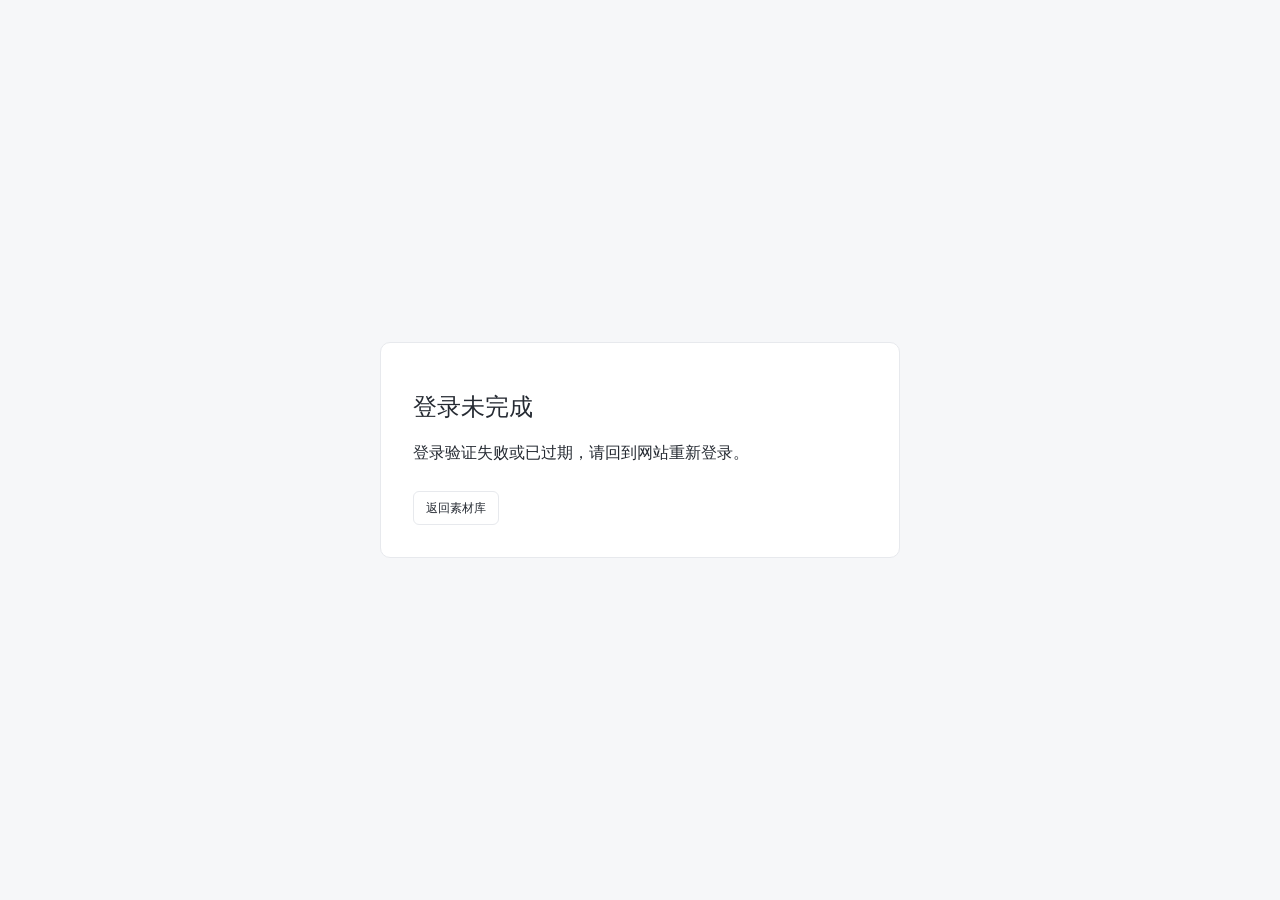
<file: auth.html>
<!doctype html>
<html lang="zh-CN">
<head>
  <meta charset="UTF-8">
  <meta name="viewport" content="width=device-width, initial-scale=1">
  <meta name="referrer" content="no-referrer">
  <meta http-equiv="Content-Security-Policy" content="default-src 'none'; script-src 'self'; style-src 'self'; connect-src https://api.pcloud.com https://eapi.pcloud.com; base-uri 'none'; form-action 'none'">
  <title>登录 · 雷霆素材库</title>
  <link rel="stylesheet" href="styles.css?v=20260928-auth2">
</head>
<body class="auth-page">
  <main class="auth-card"><h1>正在完成登录</h1><p id="auth-result" role="status">正在验证 pCloud 的登录结果。</p><a class="button secondary" href="./">返回素材库</a></main>
  <script src="pcloud-auth.js?v=20260928-auth2"></script><script src="auth-callback.js?v=20260928-auth2"></script>
</body>
</html>
</file>
<file: styles.css>
/*! 正经素材库 © 2026 小橙子工作室（XXCHENGZI）保留所有权利。未经书面许可，禁止复制、修改、传播或用于其他项目。详见 LICENSE。 */
:root {
  --bg: #fff; --ink: #252a32; --muted: #77808b; --line: #e7e9ed;
  --orange: #d96a37; --soft-orange: #fff3ec;
  font-family: Inter, "Microsoft YaHei", "PingFang SC", system-ui, sans-serif;
  color: var(--ink); background: var(--bg); font-synthesis: none;
}
* { box-sizing: border-box; }
body { margin: 0; }
button, input, select, textarea { font: inherit; color: inherit; }
button, a, input, select, textarea { -webkit-tap-highlight-color: transparent; }
button, a { touch-action: manipulation; }
button { cursor: pointer; }
button:disabled { cursor: not-allowed; opacity: .55; }
a { color: inherit; text-decoration: none; }
[hidden] { display: none !important; }
button:focus-visible, a:focus-visible, input:focus-visible, select:focus-visible, summary:focus-visible { outline: 2px solid var(--orange); outline-offset: 3px; }
.sidebar { position: fixed; inset: 0 auto 0 0; width: 196px; display: flex; flex-direction: column; padding: 22px 12px; border-right: 1px solid var(--line); background: #fafbfc; }
.brand { display: flex; align-items: center; gap: 10px; padding: 0 12px; margin-bottom: 32px; font-size: 17px; font-weight: 650; }
.brand img { width: 28px; height: 28px; object-fit: contain; image-rendering: pixelated; }
.nav-item { display: flex; align-items: center; gap: 10px; width: 100%; border: 0; border-radius: 6px; background: none; padding: 10px 12px; margin: 3px 0; font-size: 12px; color: #646d79; text-align: left; white-space: nowrap; }
.nav-item > span { width: 18px; text-align: center; font-size: 17px; }
.nav-item:hover { background: #eef0f3; }
.nav-item.active { background: var(--soft-orange); color: #a94c24; font-weight: 600; }
.nav-item b { margin-left: auto; font-size: 11px; font-weight: 500; }
.sidebar-bottom { margin-top: auto; padding-top: 16px; }
.hosting-note { padding: 9px 12px 0; font-size: 10px; color: #979fa9; }
main { margin-left: 196px; padding: 0 32px 24px; }
.topbar { display: flex; align-items: center; justify-content: space-between; gap: 16px; height: 76px; border-bottom: 1px solid var(--line); }
.topbar h1 { margin: 0; font-size: 20px; font-weight: 650; letter-spacing: -.4px; }
.topbar-right { display: flex; align-items: center; gap: 10px; }
.avatar { display: grid; place-items: center; width: 30px; height: 30px; padding: 0; overflow: hidden; border-radius: 50%; border: 1px solid var(--line); background: #f3f4f6; color: #7d8792; flex-shrink: 0; }
.avatar svg { width: 19px; height: 19px; }
.avatar img { width: 100%; height: 100%; object-fit: cover; }
.button { display: inline-flex; align-items: center; justify-content: center; gap: 5px; min-height: 34px; padding: 8px 12px; border: 1px solid var(--line); border-radius: 6px; font-size: 12px; font-weight: 500; line-height: 1.2; background: #fff; white-space: nowrap; }
.button:hover { background: #f5f6f8; }
.button:active { background: #eceef1; }
.primary { background: var(--orange); border-color: var(--orange); color: #fff; }
.primary:hover { background: #c25b2b; border-color: #c25b2b; }
.primary:active { background: #ad4f24; }
.account-button { border-color: transparent; color: #6b7480; }
.library { padding-top: 24px; }
.section-heading { display: flex; align-items: center; justify-content: space-between; gap: 16px; margin-bottom: 18px; }
.section-title { display: flex; align-items: baseline; gap: 12px; min-width: 0; flex-wrap: wrap; }
.section-title h2 { margin: 0; font-size: 16px; font-weight: 600; }
#results-text { color: var(--muted); font-size: 11px; overflow-wrap: anywhere; }
.library-actions { display: flex; align-items: center; gap: 8px; flex-shrink: 0; }
.toolbar { display: flex; gap: 12px; align-items: center; margin-bottom: 16px; }
.search { display: flex; align-items: center; gap: 9px; height: 36px; padding: 0 11px; border: 1px solid #dfe3e8; border-radius: 6px; flex: 1; min-width: 150px; color: #858e99; }
.search > span { font-size: 23px; line-height: 1; }
.search input { border: 0; outline: 0; background: none; width: 100%; min-width: 0; font-size: 12px; }
.search input::placeholder { color: #939ba5; }
.search kbd { border: 1px solid var(--line); border-radius: 3px; padding: 0 4px; font-size: 10px; color: #a0a7af; }
.search:focus-within { border-color: #b0b7c1; }
.filter-label { display: flex; align-items: center; gap: 7px; font-size: 11px; color: var(--muted); }
.filter-label > span { white-space: nowrap; }
.filter-label select { max-width: 190px; min-width: 95px; height: 36px; padding: 0 8px; border: 1px solid var(--line); border-radius: 6px; background: #fff; font-size: 11px; color: #56616e; }
.view-switch { display: flex; height: 34px; padding: 2px; border: 1px solid var(--line); border-radius: 6px; flex-shrink: 0; }
.view-switch button { width: 30px; padding: 0; border: 0; background: transparent; color: #8b939d; border-radius: 3px; font-size: 17px; }
.view-switch button.active { background: #edf0f3; color: #3d4855; }
.member-status, .cloud-status { font-size: 11px; line-height: 1.6; color: var(--muted); margin: 8px 0 14px; }
.member-status:empty, .cloud-status:empty, .detail-content > p:empty { display: none; }
.cloud-status.error { color: #b64a37; }
.notice { padding: 9px 12px; margin: 12px 0; border: 1px solid #eadfc8; border-radius: 6px; background: #fffaf0; color: #8f7446; font-size: 11px; line-height: 1.7; }
.asset-grid { display: grid; grid-template-columns: repeat(auto-fill, minmax(200px, 1fr)); gap: 16px; }
.asset-card { border: 1px solid var(--line); border-radius: 7px; overflow: hidden; background: #fff; min-width: 0; }
.asset-card:hover { border-color: #bfc6ce; }
.preview-button { display: block; width: 100%; position: relative; aspect-ratio: 1.55; padding: 10px; overflow: hidden; border: 0; border-bottom: 1px solid var(--line); background: #f3f4f6; }
.preview-button img { display: block; width: 100%; height: 100%; object-fit: contain; object-position: center; }
.preview-fallback { display: flex; flex-direction: column; align-items: center; justify-content: center; width: 100%; height: 100%; color: #99a2ae; gap: 8px; font-size: 32px; }
.preview-fallback small { font-size: 10px; }
.card-type { position: absolute; left: 9px; top: 9px; background: #ffffffed; color: #757e8a; border: 1px solid #e7e9ed; padding: 2px 5px; border-radius: 3px; font-size: 9px; line-height: 1.4; }
.card-content { padding: 11px 12px 10px; min-width: 0; }
.card-title-row { display: flex; align-items: center; gap: 7px; min-width: 0; }
.card-title { display: -webkit-box; -webkit-line-clamp: 2; -webkit-box-orient: vertical; overflow: hidden; flex: 1; text-align: left; overflow-wrap: anywhere; border: 0; padding: 0; background: none; font-size: 12px; line-height: 1.65; font-weight: 550; }
.favorite-button { border: 0; background: none; padding: 0 2px; font-size: 20px; line-height: 1; color: #9ca5af; flex-shrink: 0; }
.favorite-button.selected { color: var(--orange); }
.folder-chip { display: block; max-width: 100%; margin: 5px 0 0; padding: 0; border: 0; background: none; color: #8d97a4; font-size: 10px; white-space: nowrap; overflow: hidden; text-overflow: ellipsis; }
.folder-chip:hover { color: #4f5e70; text-decoration: underline; }
.card-bottom { display: flex; align-items: center; justify-content: space-between; gap: 7px; margin-top: 11px; font-size: 10px; color: #8c95a1; }
.card-bottom > span:first-child { overflow: hidden; text-overflow: ellipsis; white-space: nowrap; }
.card-bottom > span:nth-child(2) { flex-shrink: 0; }
.card-download { color: #536273; padding: 2px 0 2px 5px; white-space: nowrap; }
.card-download:hover { color: #a64d28; text-decoration: underline; }
.audio-art { display: flex; align-items: center; justify-content: center; gap: 3px; width: 100%; height: 100%; }
.audio-art span { width: 2px; min-height: 5px; max-height: 70%; background: #adb7c4; border-radius: 1px; }
.empty-state { padding: 60px 12px; text-align: center; color: var(--muted); border: 1px dashed var(--line); border-radius: 7px; }
.empty-state h3 { margin: 0 0 20px; font-size: 14px; font-weight: 500; }
.list-view { display: flex; flex-direction: column; gap: 0; border: 1px solid var(--line); border-radius: 7px; overflow: hidden; }
.list-view:empty { border: 0; }
.list-view .asset-card { display: flex; border: 0; border-bottom: 1px solid var(--line); border-radius: 0; align-items: center; min-height: 78px; }
.list-view .asset-card:last-child { border-bottom: 0; }
.list-view .asset-card:hover { background: #fafbfc; }
.list-view .preview-button { width: 80px; height: 70px; aspect-ratio: auto; border: 0; background: transparent; flex-shrink: 0; padding: 9px; }
.list-view .card-type { top: auto; bottom: 5px; left: 6px; font-size: 8px; }
.list-view .card-content { display: grid; grid-template-columns: minmax(150px, 1fr) minmax(90px, .5fr) minmax(220px, .7fr); align-items: center; gap: 20px; width: 100%; padding: 12px 16px 12px 4px; }
.list-view .card-title { -webkit-line-clamp: 1; }
.list-view .card-bottom, .list-view .folder-chip { margin: 0; }
.list-view .preview-fallback small { display: none; }
footer { margin-top: 24px; font-size: 10px; color: #a0a7b0; }
dialog { border: 1px solid var(--line); border-radius: 10px; padding: 0; color: var(--ink); background: #fff; max-height: 92dvh; box-shadow: 0 16px 60px #171e2b24; }
dialog::backdrop { background: #20263077; }
.dialog-close { position: absolute; top: 12px; right: 12px; display: grid; place-items: center; width: 30px; height: 30px; padding: 0; border: 1px solid #e3e6ea; border-radius: 5px; background: #fffffff0; color: #687381; font-size: 21px; line-height: 1; z-index: 2; }
.detail-dialog { width: min(820px, 94vw); overflow-y: auto; overscroll-behavior: contain; }
.detail-preview { display: flex; align-items: center; justify-content: center; height: clamp(180px, 52dvh, 520px); padding: 16px; background: #f0f2f4; }
.detail-preview img, .detail-preview video { display: block; width: 100%; height: 100%; max-height: 100%; object-fit: contain; object-position: center; }
.detail-preview audio { width: min(520px, 90%); }
.preview-stage { position: relative; width: 100%; height: 100%; display: flex; align-items: center; justify-content: center; }
.preview-play { position: absolute; left: 50%; bottom: 28px; transform: translateX(-50%); white-space: nowrap; }
.preview-caption { position: absolute; bottom: 12px; padding: 6px 12px; border-radius: 12px; background: #fff; color: #596575; font-size: 12px; }
.detail-preview:has(iframe) { padding: 0; }
.drive-preview { width: 100%; height: 100%; border: 0; background: #202124; }
.detail-content { padding: 24px; }
.detail-kicker { color: var(--muted); font-size: 11px; }
.detail-content h2 { font-size: 20px; font-weight: 600; line-height: 1.5; margin: 7px 0 12px; overflow-wrap: anywhere; }
.detail-content > p { font-size: 12px; line-height: 1.8; color: var(--muted); }
.detail-meta { display: flex; flex-wrap: wrap; gap: 8px 20px; margin: 18px 0 0; font-size: 11px; color: #727e8d; }
.detail-actions { display: flex; flex-wrap: wrap; gap: 8px; margin-top: 20px; }
.tag-list { display: flex; flex-wrap: wrap; gap: 5px; }
.tag { background: #f0f2f5; padding: 3px 6px; font-size: 10px; color: #7c8794; border-radius: 3px; }
.form-dialog { width: min(530px, 94vw); padding: 28px; overflow-y: auto; }
.form-dialog h2 { margin: 2px 0 20px; font-size: 20px; font-weight: 600; }
.form-dialog h3 { font-size: 13px; }
.dialog-intro { color: var(--muted); font-size: 12px; line-height: 1.7; }
.form-dialog label:not(.button) { display: flex; flex-direction: column; gap: 7px; font-size: 12px; margin-top: 16px; color: #647181; }
.form-dialog input:not([type=file]), .form-dialog textarea, .form-dialog select { width: 100%; min-height: 37px; padding: 9px 10px; border: 1px solid #dfe3e8; border-radius: 5px; background: #fff; font-size: 12px; }
.form-dialog input::placeholder { color: #a0a8b1; }
.form-dialog input[readonly] { background: #f6f7f9; }
.field-help { display: block; font-size: 11px; color: #88929e; line-height: 1.7; }
.form-error { color: #b94c36; font-size: 12px; line-height: 1.7; }
.full-width { width: 100%; margin-top: 14px; }
.settings-actions { display: flex; flex-wrap: wrap; gap: 8px; margin: 15px 0; }
.text-button { display: inline-block; border: 0; background: none; margin: 10px 14px 0 0; padding: 0; color: #778494; font-size: 11px; text-align: left; }
.text-button:hover { text-decoration: underline; }
.danger { color: #b95a43; }
.connection-help { margin-top: 22px; padding-top: 16px; border-top: 1px solid var(--line); }
.connection-help summary { cursor: pointer; font-size: 12px; color: #687584; }
.upload-queue { display: flex; flex-direction: column; gap: 8px; margin-top: 16px; }
.upload-row { padding: 10px; border: 1px solid var(--line); border-radius: 5px; overflow-wrap: anywhere; }
.upload-row strong { display: block; font-size: 12px; font-weight: 500; }
.upload-row span { display: block; font-size: 11px; color: var(--muted); margin-top: 6px; }
.toast { position: fixed; bottom: 22px; top: auto; left: 50%; right: auto; transform: translateX(-50%); margin: 0; border: 0; border-radius: 6px; padding: 10px 16px; background: #333b46; color: #fff; max-width: 90vw; font-size: 12px; line-height: 1.5; pointer-events: none; z-index: 20; }
.toast::backdrop { background: transparent; pointer-events: none; }
.auth-page { display: grid; place-items: center; min-height: 100vh; padding: 24px; background: #f6f7f9; }
.auth-card { width: min(520px, 100%); margin: 0; padding: 32px; background: #fff; border-radius: 10px; border: 1px solid var(--line); }
.auth-card h1 { font-size: 24px; }
.auth-card p { line-height: 1.8; margin-bottom: 24px; }
@media (max-width: 1180px) {
  main { padding: 0 24px 24px; }
  .toolbar { gap: 8px; flex-wrap: wrap; }
  .search { flex-basis: 40%; }
  .filter-label > span { display: none; }
  .list-view .card-content { grid-template-columns: minmax(120px, 1fr) minmax(190px, .7fr); gap: 5px 16px; }
  .list-view .folder-chip { grid-column: 1; grid-row: 2; }
  .list-view .card-bottom { grid-column: 2; grid-row: 1 / 3; }
}
@media (max-width: 760px) {
  .sidebar { position: relative; width: 100%; padding: 12px 18px 0; border-right: 0; border-bottom: 1px solid var(--line); }
  .brand { margin: 0 0 12px; padding: 0; font-size: 15px; }
  .brand img { width: 24px; height: 24px; }
  #sidebar-filters { display: flex; gap: 4px; overflow-x: auto; padding-bottom: 10px; }
  .nav-item { width: auto; margin: 0; padding: 7px 10px; font-size: 11px; gap: 6px; }
  .nav-item > span { display: none; }
  .nav-item b { margin-left: 4px; }
  .sidebar-bottom { position: absolute; top: 10px; right: 18px; margin: 0; padding: 0; }
  .hosting-note { display: none; }
  main { margin: 0; padding: 0 18px 24px; }
  .topbar { height: 60px; }
  .topbar h1 { font-size: 17px; }
  .topbar-right { gap: 6px; }
  .account-button { font-size: 11px; padding: 6px 5px; }
  .avatar { width: 27px; height: 27px; }
  .library { padding-top: 18px; }
  .section-heading { align-items: flex-start; margin-bottom: 14px; gap: 8px; }
  .section-title { display: block; }
  .section-title h2 { font-size: 14px; margin: 3px 0 6px; }
  .library-actions { gap: 6px; }
  .library-actions .button { padding: 8px 9px; font-size: 11px; }
  .toolbar { gap: 8px; }
  .search { flex-basis: 100%; }
  .filter-label { flex: 1; min-width: 0; }
  .filter-label select { width: 100%; max-width: none; min-width: 0; }
  .asset-grid { gap: 12px; }
  .list-view { gap: 0; }
  .list-view .card-content { grid-template-columns: minmax(0, 1fr); gap: 5px; }
  .list-view .card-bottom { grid-column: 1; grid-row: 3; }
  .list-view .preview-button { width: 70px; height: 75px; }
  .form-dialog { padding: 24px; }
}
@media (max-width: 480px) {
  .asset-grid:not(.list-view) { grid-template-columns: repeat(2, minmax(0, 1fr)); gap: 10px; }
  .card-content { padding: 9px; }
  .card-title { font-size: 11px; }
  .card-bottom { gap: 5px; font-size: 9px; flex-wrap: wrap; }
  .card-bottom > span:first-child { flex-basis: 100%; }
  .card-bottom .card-download { margin-left: auto; font-size: 10px; }
  .list-view .card-bottom > span:first-child { flex-basis: auto; }
  .detail-content { padding: 20px; }
}
</file>
<file: workspace.css>
/*! 正经素材库 © 2026 小橙子工作室（XXCHENGZI）保留所有权利。未经书面许可，禁止复制、修改、传播或用于其他项目。详见 LICENSE。 */
/* 创作工作台：中性画布、深色浮动分类栏、橙色操作焦点。 */
:root { --bg:#f2f2f0; --ink:#252629; --muted:#767671; --line:#deded9; --orange:#df633c; --soft-orange:#fbe7dc; --ease-out:cubic-bezier(.23,1,.32,1); --ease-drawer:cubic-bezier(.32,.72,0,1); font-family:"Segoe UI Variable Display","PingFang SC","Microsoft YaHei UI",system-ui,sans-serif; }
body { min-height:100dvh; }
main { max-width:1512px; margin:0 auto; padding:0 48px 125px; }
.skip-link { position:fixed; top:12px; left:12px; padding:12px 20px; background:var(--ink); color:#fff; border-radius:10px; transform:translateY(-150%); z-index:30; }
.skip-link:focus { transform:none; }
.topbar { height:92px; border-bottom:1px solid var(--line); }
.brand { padding:0; margin:0; gap:12px; font-size:18px; line-height:1.4; letter-spacing:-.6px; }
.brand img { width:42px; height:42px; }
.brand-wordmark { display:block; font-size:10px; font-weight:500; letter-spacing:.8px; color:var(--muted); }
.topbar-right { gap:10px; }
.icon { display:inline-block; width:20px; height:20px; flex-shrink:0; fill:currentColor; vertical-align:middle; }
.icon-button { display:inline-grid; place-items:center; width:44px; height:44px; padding:0; border:1px solid var(--line); border-radius:14px; background:transparent; }
.account-button { min-height:44px; border-radius:14px; background:#e8e8e4; border-color:transparent; padding:10px 16px; color:var(--ink); }
.avatar { width:44px; height:44px; border-radius:14px; background:#e8e8e4; border:0; color:var(--muted); }
.workspace-heading { display:flex; align-items:flex-end; justify-content:space-between; gap:24px; padding:38px 0 30px; }
.workspace-eyebrow { display:block; font-size:11px; color:var(--muted); letter-spacing:2px; margin-bottom:8px; }
.workspace-heading h1 { margin:0; font-size:clamp(32px,4vw,54px); line-height:1.15; letter-spacing:-2.7px; font-weight:800; }
.title-dot { color:var(--orange); margin-left:3px; }
.workspace-actions { display:flex; align-items:center; gap:10px; padding-bottom:4px; }
.button { min-height:42px; padding:12px 18px; font-size:12px; font-weight:600; border-radius:12px; border-color:var(--line); background:#fafaf8; gap:8px; }
.primary { background:var(--orange); color:#fff; border-color:var(--orange); }
.primary:hover { background:#c85530; border-color:#c85530; }
.primary:active { background:#b94c2a; }
.button .icon { width:18px; height:18px; }
.workspace-actions .primary { height:48px; padding:12px 22px; box-shadow:0 6px 16px #df633c20; }
.workspace-actions .icon-button { width:48px; height:48px; background:#fafaf8; }
.library { padding:0; }
.toolbar { display:grid; grid-template-columns:minmax(200px,1fr) minmax(140px,190px) minmax(145px,190px) auto; align-items:center; gap:12px; padding:12px; border:1px solid #ffffff; border-radius:20px; background:#e9e9e5; margin:0 0 30px; }
.search { min-width:0; height:48px; background:#fafaf8; border:1px solid transparent; border-radius:12px; padding:0 16px; gap:12px; box-shadow:0 2px 3px #25262904; }
.search > span { display:flex; align-items:center; font-size:20px; }
.search input { font-size:13px; }
.search input::placeholder { color:#858580; }
.search:focus-within { border-color:var(--orange); box-shadow:0 0 0 3px #df633c14; }
.search kbd { font-family:inherit; font-size:11px; padding:2px 6px; border-color:var(--line); color:var(--muted); border-radius:5px; }
.filter-label { display:block; min-width:0; }
.filter-label > span { display:none; }
.filter-label select { width:100%; max-width:none; min-width:0; height:48px; border:0; border-radius:12px; padding:0 12px; background:transparent; color:#54554f; font-size:12px; }
.view-switch { height:44px; border:0; background:#ddddd7; padding:4px; border-radius:12px; }
.view-switch button { width:36px; border-radius:8px; font-size:16px; }
.view-switch button.active { background:#fafaf8; color:var(--ink); box-shadow:0 2px 6px #2526290c; }
.section-heading { margin-bottom:18px; align-items:center; }
.section-title { align-items:center; gap:14px; }
.section-title h2 { font-size:19px; letter-spacing:-.4px; font-weight:700; }
#results-text { font-size:11px; color:var(--muted); }
.hosting-note { padding:0; display:flex; align-items:center; gap:7px; font-size:11px; color:var(--muted); }
.connection-dot { width:5px; height:5px; border-radius:50%; background:var(--orange); }
.member-status,.cloud-status { font-size:11px; margin:8px 0 16px; color:var(--muted); }
body[data-loading="false"] .cloud-status:not(.error) { display:none; }
.cloud-status.error { color:#ad482e; }
.notice { border-radius:12px; font-size:12px; }
.asset-grid { grid-template-columns:repeat(auto-fill,minmax(220px,1fr)); gap:24px 20px; }
.asset-card { border:1px solid transparent; border-radius:18px; overflow:visible; background:transparent; position:relative; }
.preview-button { border:0; border-radius:16px; aspect-ratio:1.26; padding:20px; background-color:#e6e6e2; background-image:none; background-size:20px 20px; }
.preview-button img { width:100%; height:100%; object-fit:contain; }
.preview-fallback { color:#989992; }
.preview-fallback small { color:#757671; font-size:11px; }
.card-type { top:12px; left:12px; border:1px solid #ffffff80; border-radius:6px; font-size:9px; font-weight:650; color:#55564f; background:#fafaf8e8; padding:3px 6px; letter-spacing:.5px; }
.card-content { padding:13px 3px 0; }
.card-title-row { align-items:flex-start; gap:12px; }
.card-title { font-size:12px; font-weight:650; line-height:1.55; min-height:19px; }
.favorite-button { display:grid; place-items:center; width:30px; height:30px; margin:-4px -2px 0 0; border-radius:10px; color:#85867f; padding:4px; }
.favorite-button .icon { width:20px; height:20px; }
.favorite-button.selected { color:var(--orange); background:#fbe7dc; }
.folder-chip { margin-top:4px; color:#81827c; font-size:10px; }
.card-bottom { margin-top:10px; font-size:10px; gap:8px; color:#878882; }
.card-bottom > span:first-child { display:none; }
.card-download { display:flex; align-items:center; gap:4px; padding:3px 0; color:#666761; }
.card-download .icon { width:13px; height:13px; }
.audio-art { gap:5px; }
.audio-art span { width:3px; border-radius:4px; background:#b1b2a9; }
.list-view { display:flex; border:0; border-radius:16px; background:#fafaf8; gap:0; overflow:hidden; }
.list-view .asset-card { border:0; border-bottom:1px solid #e9e9e4; min-height:94px; border-radius:0; background:transparent; }
.list-view .preview-button { width:86px; height:76px; border-radius:12px; margin:8px; padding:9px; background-color:#e9e9e4; }
.list-view .card-content { grid-template-columns:minmax(120px,1fr) minmax(70px,.35fr) minmax(90px,.3fr); padding:12px 20px 12px 8px; gap:16px; }
.list-view .card-bottom { margin:0; }
.list-view .card-title-row { align-items:center; }
.list-view .card-type { display:none; }
.empty-state { border:0; background:#e9e9e4; border-radius:20px; padding:60px 16px; }
.empty-icon .icon { width:36px; height:36px; margin-bottom:16px; color:#95968d; }
.empty-state h3 { color:#686960; font-size:17px; margin-bottom:20px; }
.asset-skeleton { height:240px; border-radius:16px; background:#e6e6e0; }
.sidebar { position:fixed; inset:auto auto max(20px,env(safe-area-inset-bottom)) 50%; transform:translateX(-50%); width:max-content; max-width:calc(100vw - 32px); padding:8px; border:1px solid #ffffff1a; border-radius:22px; background:#26272b; box-shadow:0 12px 30px #20212528,0 2px 6px #20212518; z-index:10; }
#sidebar-filters { display:flex; gap:4px; overflow-x:auto; padding:0; scrollbar-width:none; }
#sidebar-filters::-webkit-scrollbar { display:none; }
.nav-item { width:auto; flex-shrink:0; margin:0; padding:12px 14px; border-radius:15px; color:#a7a8aa; font-size:12px; gap:7px; line-height:1.2; }
.nav-item > span { display:flex; width:19px; }
.nav-item .icon { width:19px; height:19px; }
.nav-item.active { color:#fff; background:var(--orange); font-weight:600; }
.nav-item b { margin-left:2px; padding:1px 4px; border-radius:4px; background:#ffffff20; font-size:10px; font-variant-numeric:tabular-nums; }
footer { margin-top:36px; font-size:10px; color:#999a92; }
dialog { border:1px solid #ffffff; border-radius:24px; background:#f7f7f4; max-height:90dvh; box-shadow:0 24px 90px #2526292b; }
dialog::backdrop { background:#22232785; backdrop-filter:blur(5px); }
.dialog-close { width:36px; height:36px; top:16px; right:16px; border:1px solid #dddeda; border-radius:12px; background:#f7f7f4e8; color:#52534b; font-size:24px; }
.detail-dialog { width:min(1150px,94vw); overflow:auto; }
.detail-dialog[open] { display:grid; grid-template-columns:minmax(0,1fr) 300px; }
.detail-preview { height:clamp(300px,70dvh,740px); padding:32px; border-radius:24px 0 0 24px; background-color:#e9e9e5; background-image:none; background-size:24px 24px; }
.detail-preview img,.detail-preview video { width:100%; height:100%; object-fit:contain; object-position:center; }
.detail-content { padding:72px 24px 24px; display:flex; flex-direction:column; min-width:0; }
.detail-kicker { color:var(--orange); font-size:10px; letter-spacing:.5px; }
.detail-content h2 { font-size:21px; line-height:1.5; letter-spacing:-.5px; margin:12px 0 20px; }
.detail-meta { display:grid; gap:10px; padding:20px 0; border-top:1px solid var(--line); margin-top:24px; color:#7d7e77; font-size:11px; }
.tag { border-radius:6px; background:#e9e9e3; color:#73746b; padding:5px 8px; }
.detail-actions { margin-top:auto; padding-top:18px; display:grid; gap:9px; }
.detail-actions .button { width:100%; }
.preview-navigation { display:flex; align-items:center; justify-content:space-between; border-top:1px solid var(--line); padding-top:16px; margin-top:18px; }
.preview-navigation .icon-button { width:34px; height:34px; border-radius:10px; }
#detail-position { font-size:11px; color:var(--muted); font-variant-numeric:tabular-nums; }
.preview-play { border-radius:14px; box-shadow:0 8px 24px #25262925; bottom:22px; }
.preview-caption { bottom:14px; background:#f7f7f4ed; border-radius:10px; font-size:11px; color:#66675d; }
.form-dialog { padding:36px; width:min(510px,94vw); }
.form-dialog h2 { font-size:26px; font-weight:750; letter-spacing:-.8px; }
.form-dialog label:not(.button) { color:#67685f; font-size:12px; }
.form-dialog input:not([type=file]),.form-dialog textarea,.form-dialog select { min-height:46px; border-radius:12px; border:1px solid #deded7; background:#fffffd; padding:12px; font-size:13px; }
.form-dialog label.remember-account { display:flex; flex-direction:row; align-items:center; gap:8px; margin:16px 0; }
.form-dialog input[type=checkbox] { width:16px; min-height:16px; margin:0; accent-color:var(--orange); }
.password-field { position:relative; }
.password-field input { padding-right:48px!important; }
.password-field .icon-button { position:absolute; top:3px; right:3px; width:40px; height:40px; border:0; background:transparent; }
.field-help,.dialog-intro { color:#77786e; font-size:11px; }
.form-dialog .field-help:empty,.form-dialog .dialog-intro:empty { display:none; }
.form-error,.danger { color:#af4b32; }
.upload-row { border-radius:12px; background:#eeeee9; border:0; padding:14px; }
.upload-choices { display:grid; grid-template-columns:1fr 1fr; gap:10px; margin-top:16px; }
.upload-choices .button { min-width:0; padding:22px 10px; border:0; background:#eeeee9; border-radius:16px; gap:8px; }
.upload-choices .icon { width:22px; height:22px; }
.upload-queue { max-height:34vh; overflow:auto; }
.connection-help { border-color:var(--line); }
.toast { top:18px; bottom:auto; border-radius:18px; background:#26272b; padding:14px 24px; color:#fff; font-size:12px; box-shadow:0 10px 30px #25262925; }
.auth-page { min-height:100dvh; background:var(--bg); }
.auth-card { border-radius:24px; }
@media (min-width:1280px) { .nav-item { padding:13px 16px; } }
@media (max-width:1100px) { main { padding-inline:30px; } .toolbar { grid-template-columns:minmax(180px,1fr) 140px 150px auto; gap:6px; } .nav-item { padding:12px 11px; font-size:11px; } .nav-item > span { display:none; } .detail-dialog[open] { grid-template-columns:minmax(0,1fr) 260px; } }
@media (max-width:760px) { main { padding:0 22px 120px; } .topbar { height:80px; } .brand img { width:36px; height:36px; } .brand { font-size:16px; } .brand-wordmark { font-size:9px; } .topbar-right { gap:6px; } .topbar-right .icon-button,.avatar { width:36px; height:36px; border-radius:11px; } .account-button { min-height:36px; padding:8px 10px; font-size:11px; } .workspace-heading { padding:28px 0 24px; gap:14px; } .workspace-heading h1 { font-size:36px; letter-spacing:-1.9px; } .workspace-eyebrow { font-size:10px; } .workspace-actions { gap:6px; } .workspace-actions .primary { height:44px; padding:10px 14px; } .workspace-actions .icon-button { width:40px; height:44px; } .toolbar { grid-template-columns:1fr 1fr auto; padding:10px; gap:6px; margin-bottom:26px; } .search { grid-column:1/-1; height:46px; flex-basis:auto; } .filter-label select { height:38px; font-size:11px; padding:0 8px; } .filter-label { flex:initial; } .view-switch { height:38px; } .view-switch button { width:30px; } .section-title h2 { font-size:17px; } .section-title { display:flex; gap:10px; } .section-title h2 { margin:0; } .asset-grid { grid-template-columns:repeat(3,minmax(0,1fr)); gap:24px 15px; } .card-content { padding:11px 0 0; } .preview-button { padding:13px; border-radius:14px; } .card-title { font-size:11px; } .card-type { top:9px; left:9px; } .sidebar { top:auto; right:auto; max-width:calc(100vw - 24px); padding:6px; border-radius:19px; } .nav-item { padding:12px 10px; gap:4px; border-radius:13px; font-size:10px; } .hosting-note { display:flex; font-size:10px; } .detail-dialog[open] { display:block; } .detail-preview { height:48dvh; min-height:220px; padding:24px; border-radius:24px 24px 0 0; } .detail-content { padding:24px; } .detail-content h2 { font-size:20px; margin:10px 0; } .detail-meta { margin-top:15px; padding:15px 0; grid-template-columns:1fr 1fr; } .detail-actions { display:flex; padding-top:0; flex-wrap:wrap; } .detail-actions .button { width:auto; flex:1; } .preview-navigation { margin-top:16px; } .list-view { display:flex; gap:0; } .list-view .card-content { grid-template-columns:minmax(0,1fr) 100px; padding-right:16px; gap:5px 12px; } .list-view .folder-chip { grid-row:2; } .list-view .card-bottom { grid-column:2; grid-row:1/3; display:flex; flex-wrap:wrap; justify-content:flex-end; } }
@media (max-width:480px) { main { padding-inline:16px; } .topbar-right .account-button { max-width:115px; overflow:hidden; text-overflow:ellipsis; } .brand-wordmark { display:none; } .workspace-heading { padding:24px 0 22px; } .workspace-heading h1 { font-size:30px; letter-spacing:-1.5px; } .workspace-actions .primary { padding-inline:12px; font-size:11px; } .workspace-actions .icon-button { width:36px; } .workspace-eyebrow { letter-spacing:1px; } .asset-grid:not(.list-view) { grid-template-columns:repeat(2,minmax(0,1fr)); gap:22px 13px; } .preview-button { aspect-ratio:1.08; } .favorite-button { width:26px; height:26px; margin-top:-2px; } .card-bottom > span:first-child { display:none; } .card-bottom { font-size:10px; flex-wrap:nowrap; } .sidebar { bottom:max(12px,env(safe-area-inset-bottom)); width:calc(100vw - 24px); } #sidebar-filters { padding:0; } .nav-item { padding:12px 11px; } .hosting-note { display:none; } .form-dialog { padding:30px 24px; } .list-view .preview-button { width:62px; height:64px; padding:5px; } .list-view .card-content { grid-template-columns:minmax(0,1fr) 73px; padding-right:12px; } .list-view .card-title { font-size:11px; } .detail-actions .button { font-size:11px; padding:11px 12px; } }
</file>
<file: motion.css>
/*! 正经素材库 © 2026 小橙子工作室（XXCHENGZI）保留所有权利。未经书面许可，禁止复制、修改、传播或用于其他项目。详见 LICENSE。 */
/* 高频动作保持短促；面板与反馈由可中断的 WAAPI 管理。 */
.button,.icon-button,.nav-item,.favorite-button,.avatar,.view-switch button { transition:transform 140ms var(--ease-out),background-color 150ms ease,color 150ms ease; }
.button:active,.icon-button:active,.nav-item:active,.favorite-button:active,.avatar:active,.view-switch button:active { transform:scale(.96); transition-duration:90ms; }
.preview-play:active { transform:translateX(-50%) scale(.96); }
.preview-button { transition:transform 220ms var(--ease-out),box-shadow 220ms ease; }
.preview-button img { transition:transform 240ms var(--ease-out),opacity 180ms ease; }
.asset-card { transition:border-color 140ms ease; }
@media (hover:hover) and (pointer:fine) {
  .preview-button:hover { transform:translateY(-3px); box-shadow:0 12px 24px #25262910; }
  .preview-button:hover img { transform:scale(1.035); }
  .nav-item:not(.active):hover { background:#ffffff12; color:#fff; }
  .icon-button:hover,.favorite-button:hover,.avatar:hover { background:#e3e3dd; }
  .button:not(.primary):hover { background:#e7e7e1; }
}
@media (prefers-reduced-motion:reduce) {
  *,*::before,*::after { transition-duration:80ms !important; animation:none !important; }
  .preview-button:hover,.preview-button:hover img,.button:active,.icon-button:active,.nav-item:active,.favorite-button:active,.avatar:active,.view-switch button:active { transform:none; }
  .preview-play:active { transform:translateX(-50%); }
}
</file>
<file: brand.css>
/*! 正经素材库 © 2026 小橙子工作室（XXCHENGZI）保留所有权利。未经书面许可，禁止复制、修改、传播或用于其他项目。详见 LICENSE。 */
/* Layered wordmark; outlined lettering keeps every device identical. */
.studio-lockup { --logo-chinese:#eceee9; --logo-english:#873e28; }
.studio-lockup>svg { display:block; width:115%; margin-left:-7.5%; height:clamp(177.1px,16.1vw,253px); overflow:visible; }
.logo-chinese { color:var(--logo-chinese); cursor:pointer; pointer-events:visiblePainted; }
.logo-english { color:var(--logo-english); cursor:pointer; }
.logo-chinese,.logo-english { transition:color 180ms cubic-bezier(.23,1,.32,1); }
.logo-chinese:focus-visible,.logo-english:focus-visible { outline:2px solid var(--orange); outline-offset:10px; }
.studio-lockup[data-highlight="english"] { --logo-english:#fff; --logo-chinese:#41494d; }
.studio-lockup[data-highlight="chinese"] { --logo-chinese:#fff; --logo-english:#71331f; }
.studio-lockup[data-highlight] .logo-english-back use { opacity:1; }
html[data-theme="light"] { color-scheme:light; --bg:#eeefeb; --ink:#25292b; --muted:#767f81; --line:#20262916; --soft-orange:#e879491c; }
html[data-theme="light"] body { background:#eeefeb; background-attachment:fixed; }
html[data-theme="light"] .studio-lockup { --logo-chinese:#23282b; --logo-english:#d8a380; }
html[data-theme="light"] .studio-lockup[data-highlight="chinese"] { --logo-chinese:#000; --logo-english:#dbab87; }
html[data-theme="light"] .studio-lockup[data-highlight="english"] { --logo-english:#080a0b; --logo-chinese:#b7bec0; }
html[data-theme="light"] .logo-studio-caption { fill:#667477; }
html[data-theme="light"] .logo-studio-line { stroke:#22282b26; }
html[data-theme="light"] .card-title { color:#303537; }
html[data-theme="light"] .folder-chip,html[data-theme="light"] .card-bottom { color:#7a8386; }
html[data-theme="light"] .card-download { color:#586568; }
html[data-theme="light"] .preview-button[data-surface="opaque"] { background:#f2f4f0; border-color:#2026290d; box-shadow:0 10px 24px #20262914; }
html[data-theme="light"] .card-type { background:#ffffffe0; color:#69777b; border-color:#2026290b; }
html[data-theme="light"] .list-view,html[data-theme="light"] .empty-state { background:#e3e7e2; border-color:#20262910; }
html[data-theme="light"] .list-view .asset-card { border-color:#20262910; }
html[data-theme="light"] .action-rail button.button,html[data-theme="light"] .action-rail button.icon-button,html[data-theme="light"] .action-rail button.avatar { background:#20262909; color:#7a888d; box-shadow:none; }
html[data-theme="light"] .floating-search .search { background:#e2e7e3db; border-color:#ffffff55; box-shadow:0 8px 24px #30413a18,inset 0 1px 0 #ffffff60; }
html[data-theme="light"] .floating-search .search input { color:var(--ink); }
html[data-theme="light"] .floating-search .search>span,html[data-theme="light"] .floating-search #clear-search { color:#738080; }
html[data-theme="light"] .category-shelf { background:#d5ddd7cf; border-color:#ffffff60; box-shadow:0 12px 30px #30413a1f,inset 0 1px 0 #ffffff70; }
html[data-theme="light"] .nav-item { color:#626e70; }
html[data-theme="light"] .nav-item.active { color:#231b16; }
html[data-theme="light"] .tools-menu { background:#edf0ecef; box-shadow:0 18px 50px #30413a28,inset 0 2px 6px #ffffff90; }
html[data-theme="light"] .tools-menu .view-switch { background:#48584d0b; }
html[data-theme="light"] dialog { color:var(--ink); background:#f2f4f0; border-color:#ffffff90; box-shadow:0 30px 100px #30413a42; }
html[data-theme="light"] dialog::backdrop { background:#333f375b; }
html[data-theme="light"] .dialog-close,html[data-theme="light"] .button:not(.primary),html[data-theme="light"] .icon-button { color:#566268; background:#e2e7e2; border-color:#4c5e5014; }
html[data-theme="light"] .form-dialog input:not([type=file]),html[data-theme="light"] .form-dialog textarea,html[data-theme="light"] .form-dialog select { background:#ffffffa0; color:var(--ink); border-color:#20262918; }
html[data-theme="light"] option { background:#f3f5f0; color:var(--ink); }
html[data-theme="light"] .detail-meta,html[data-theme="light"] .field-help,html[data-theme="light"] .dialog-intro,html[data-theme="light"] .form-dialog label:not(.button) { color:#727f82; }
html[data-theme="light"] .tag { background:#dde5de; color:#627174; }
html[data-theme="light"] .upload-row,html[data-theme="light"] #choose-files { background:#e3e9e2; border-color:#20262918; }
html[data-theme="light"] .toast { color:var(--ink); background:#ecf0e8e8; border-color:#20262915; }
@media (max-width:600px) { .studio-lockup>svg { height:auto; } }
@media (prefers-reduced-motion:reduce) { .logo-chinese,.logo-english { transition:none; } }
.topbar { height:78px; }
.brand-index { gap:12px; }
.brand-index-mark { font-size:23px; font-weight:900; letter-spacing:-2px; color:#252923; }
.brand-index-label { border-left:1px solid #c9cbc2; padding-left:12px; font-size:9px; font-weight:600; letter-spacing:2px; color:#777c70; }
.workspace-heading { align-items:center; padding:15px 0 27px; gap:32px; }
.workspace-heading h1.studio-lockup { width:min(760px,70%); min-width:0; margin:0; line-height:0; }
.studio-lockup img { display:block; width:100%; height:auto; }
.workspace-actions { flex-shrink:0; padding-bottom:0; }
@media (max-width:1100px) {
  .workspace-heading { gap:18px; }
  .workspace-heading h1.studio-lockup { width:72%; }
  .workspace-actions .primary { padding:12px 16px; }
}
@media (max-width:760px) {
  .topbar { height:70px; }
  .brand-index-label { display:none; }
  .workspace-heading { flex-wrap:wrap; gap:0; padding:12px 0 22px; }
  .workspace-heading h1.studio-lockup { width:100%; }
  .workspace-actions { width:100%; justify-content:flex-end; gap:8px; margin-top:0; }
  .workspace-actions .primary { height:40px; min-height:40px; padding:9px 15px; }
  .workspace-actions .icon-button { height:40px; width:40px; }
}
@media (prefers-reduced-motion:no-preference) and (hover:hover) and (pointer:fine) {
  .studio-lockup img { transition:transform 240ms cubic-bezier(.23,1,.32,1); transform-origin:20% 50%; }
  .studio-lockup:hover img { transform:translateY(-2px); }
}
</file>
<file: dark.css>
/*! 正经素材库 © 2026 小橙子工作室（XXCHENGZI）保留所有权利。未经书面许可，禁止复制、修改、传播或用于其他项目。详见 LICENSE。 */
:root { color-scheme:dark; --bg:#111315; --ink:#e3e5e5; --muted:#93999b; --line:#ffffff15; --orange:#e87949; --soft-orange:#e879491c; }
body { background:#151719; background-attachment:fixed; }
body::before { content:""; position:fixed; inset:0; background:url("assets/surface-grain.svg") repeat; opacity:.045; pointer-events:none; z-index:0; }
main { position:relative; z-index:1; }
.brand-index-mark { color:#e2e4e3; }
.brand-index-label { color:#959c9b; border-color:#ffffff20; }
.topbar { border-color:#ffffff12; }
.toolbar { background:#1a1d1fe0; border-color:#ffffff0b; box-shadow:inset 0 1px 0 #ffffff05,0 10px 25px #00000012; }
.search { background:#111416; border-color:#ffffff09; box-shadow:inset 0 1px 4px #00000025; }
.search:focus-within { border-color:#e8794980; }
.search kbd { color:#777f82; background:#ffffff05; border-color:#ffffff12; }
.search input::placeholder { color:#868e91; }
.filter-label select { color:#b3b9bb; background:transparent; }
option { background:#1d2124; color:#e3e5e5; }
.view-switch { background:#111416; }
.view-switch button { color:#8d9598; }
.view-switch button.active { background:#33383b; color:#e5e8e9; box-shadow:0 2px 8px #00000040; }
.button,.icon-button,.avatar,.account-button { background:#25292c; border-color:#ffffff14; color:#dce0e1; }
.primary,.workspace-actions .primary { color:#171514; background:var(--orange); border-color:var(--orange); box-shadow:0 5px 18px #00000028; }
.primary:hover { background:#f28a58; border-color:#f28a58; }
.primary:active { background:#d9673b; }
.workspace-actions .icon-button { background:#202426; }
.asset-card { background:transparent; border-color:transparent; }
.asset-card:hover { border-color:transparent; }
.preview-button,.list-view .preview-button { background:transparent; background-image:none; border:1px solid transparent; box-shadow:none; }
.preview-button[data-surface="opaque"] { background:#1d2225; border-color:#ffffff16; box-shadow:0 10px 24px #00000045,inset 0 1px 0 #ffffff06; }
.preview-button[data-surface="opaque"] img { border-radius:8px; filter:drop-shadow(0 4px 8px #00000045); }
.preview-button[data-surface="transparent"] img { filter:drop-shadow(0 5px 7px #00000030); }
.card-type { background:#242a2ce0; border-color:#ffffff14; color:#b9c0c2; backdrop-filter:blur(8px); }
.card-title { color:#d7dcde; }
.folder-chip,.card-bottom { color:#8c959a; }
.card-download { color:#b4bdc0; }
.favorite-button { color:#919a9e; }
.favorite-button.selected { background:#e8794918; color:var(--orange); }
.preview-fallback,.preview-fallback small { color:#8a9498; }
.list-view { background:#1b1e20; border:1px solid #ffffff0c; }
.list-view .asset-card { border-color:#ffffff0c; }
.sidebar { background:#202426e8; border-color:#ffffff16; backdrop-filter:blur(20px); box-shadow:0 15px 38px #00000060,inset 0 1px 0 #ffffff06; }
.nav-item { color:#9ea7ab; }
.nav-item.active { background:var(--orange); color:#181514; }
.nav-item b { background:#00000013; }
dialog { color:var(--ink); background:#1b1f22; border-color:#ffffff15; box-shadow:0 30px 100px #00000085; }
dialog::backdrop { background:#080a0cc2; backdrop-filter:blur(9px); }
.dialog-close { color:#d1d6d8; background:#242a2dd9; border-color:#ffffff19; }
.detail-preview { background:transparent; background-image:none; border-right:1px solid #ffffff0c; }
.detail-preview[data-surface="opaque"] img,.detail-preview video { filter:drop-shadow(0 10px 18px #00000055); }
.detail-preview[data-surface="opaque"] img { border-radius:8px; }
.detail-meta,.field-help,.dialog-intro,.form-dialog label:not(.button) { color:#9da6aa; }
.tag { background:#2b3134; color:#b3bec2; }
.preview-caption { color:#bcc4c6; background:#21282ae8; }
.form-dialog input:not([type=file]),.form-dialog textarea,.form-dialog select,.form-dialog input[readonly] { background:#111719; border-color:#ffffff16; color:#e0e5e7; }
.form-dialog input::placeholder { color:#7c878c; }
.password-field .icon-button { background:transparent; }
.upload-row,.upload-choices .button,.empty-state { background:#1e2427; border-color:#ffffff1b; }
.empty-state h3 { color:#bec5c8; }
.notice { background:#34261c; border-color:#e8794930; color:#e8ad8e; }
.asset-skeleton { background:#22272a; }
.toast { background:#292e30; border:1px solid #ffffff15; }
.cloud-status.error,.form-error,.danger { color:#f3a18c; }
.audio-art span { background:#69767c; }
@media (hover:hover) and (pointer:fine) {
  .icon-button:hover,.favorite-button:hover,.avatar:hover,.button:not(.primary):hover { background:#353d41; }
  .preview-button:hover { box-shadow:none; }
  .preview-button[data-surface="opaque"]:hover { box-shadow:0 15px 30px #00000065; border-color:#ffffff28; }
}
</file>
<file: dock.css>
/*! 正经素材库 © 2026 小橙子工作室（XXCHENGZI）保留所有权利。未经书面许可，禁止复制、修改、传播或用于其他项目。详见 LICENSE。 */
main { width:calc(100% - 240px); max-width:1440px; margin:0 auto; padding:0 52px 180px; }
.workspace-heading { padding:0 0 26px; }
.workspace-heading h1.studio-lockup { width:100%; }
.studio-lockup img { height:clamp(154px,14vw,220px); object-fit:contain; }
.action-rail { position:fixed; right:18px; top:24px; display:flex; flex-direction:column; align-items:center; gap:14px; width:74px; max-height:calc(100dvh - 48px); overflow-y:auto; overflow-x:hidden; scrollbar-width:none; z-index:12; padding:12px; }
.action-rail .button,.action-rail .icon-button,.action-rail .avatar,.action-rail .view-switch button { display:grid; place-items:center; flex-shrink:0; width:46px; height:46px; min-height:46px; padding:0; border-radius:50%; background:#ffffff0d; border:0; color:#bdc9cc; backdrop-filter:blur(8px); box-shadow:none; font-size:0; }
.action-rail .button .icon,.action-rail .icon-button .icon,.action-rail .view-switch .icon { width:20px; height:20px; margin:0; }
.action-rail #upload-button .icon { width:24px; height:24px; }
.preview-fallback>.icon { width:32px; height:32px; }
.action-rail .view-switch { display:flex; flex-direction:column; align-items:center; gap:14px; height:auto; padding:0; border:0; background:none; width:auto; overflow:visible; }
.action-rail .view-switch button.active { color:#f3a779; background:#32383c; }
.action-rail .avatar svg { width:22px; height:22px; }
.action-rail .avatar img { width:100%; height:100%; border-radius:50%; object-fit:cover; }
.action-rail #settings-button::after { content:none; }
.tools-menu { position:fixed; inset:332px 102px auto auto; width:244px; max-height:calc(100dvh - 356px); overflow:auto; margin:0; padding:16px; border:0; border-radius:24px; background:#252c30e8; color:var(--ink); backdrop-filter:blur(28px) saturate(135%); box-shadow:0 18px 50px #00000060,inset 0 2px 6px #ffffff0b; opacity:0; transform:translateX(8px) scale(.97); transform-origin:right top; transition:opacity 180ms cubic-bezier(.23,1,.32,1),transform 220ms cubic-bezier(.23,1,.32,1),display 220ms allow-discrete,overlay 220ms allow-discrete; }
.tools-menu:popover-open { opacity:1; transform:translateX(0) scale(1); }
@starting-style { .tools-menu:popover-open { opacity:0; transform:translateX(8px) scale(.97); } }
.tools-menu h2 { margin:0 0 12px; padding:0 8px; font-size:11px; font-weight:500; color:var(--muted); }
.tools-menu .tool-option { display:flex; align-items:center; gap:12px; width:100%; min-height:44px; padding:10px 12px; border:0; border-radius:14px; background:transparent; color:var(--ink); text-align:left; font-size:12px; }
.tools-menu .tool-option .icon { width:18px; height:18px; }
.tools-menu .view-switch { display:flex; gap:6px; width:100%; height:auto; padding:5px; margin:9px 0 12px; border:0; border-radius:15px; background:#00000024; }
.tools-menu .view-switch button { flex:1; display:flex; align-items:center; justify-content:center; gap:7px; min-height:38px; padding:8px; border:0; border-radius:11px; background:none; color:var(--muted); font-size:11px; }
.tools-menu .view-switch .icon { width:16px; height:16px; }
.tools-menu .view-switch button.active { background:#ffffff12; color:var(--orange); box-shadow:0 3px 9px #00000022; }
.tools-menu .logout-option { color:#e2a388; }
.tools-menu .logout-option:disabled { color:#899195; opacity:.5; cursor:default; }
.library-dock { position:fixed; inset:auto auto max(20px,env(safe-area-inset-bottom)) 50%; transform:translateX(-50%); width:min(820px,56vw); max-width:calc(100vw - 150px); padding:0; border:0; border-radius:0; background:none; box-shadow:none; backdrop-filter:none; display:flex; flex-direction:column; align-items:center; gap:12px; z-index:10; opacity:1; transition:opacity 220ms cubic-bezier(.23,1,.32,1),translate 240ms cubic-bezier(.23,1,.32,1); }
.library-dock.is-scroll-moving { opacity:0; translate:0 12px; pointer-events:none; }
.floating-search { width:82%; padding-left:0; }
.floating-search .search { position:relative; display:flex; align-items:center; gap:10px; width:100%; height:44px; min-height:44px; border-radius:24px; padding:0 17px; background:#252c2ebb; border:1px solid #ffffff19; backdrop-filter:blur(22px); box-shadow:0 8px 24px #00000028,inset 0 1px 0 #ffffff05; }
.floating-search .search>span { position:static; display:grid; place-items:center; flex-shrink:0; width:20px; height:20px; background:none; border:0; color:#a7b3b8; box-shadow:none; }
.floating-search .search>span .icon { width:19px; height:19px; }
.floating-search .search input { flex:1; min-width:0; width:100%; font-size:12px; }
.floating-search #clear-search { display:grid; place-items:center; flex-shrink:0; width:30px; height:30px; padding:0; border:0; border-radius:50%; background:transparent; color:#a7b3b8; }
.floating-search #clear-search .icon { width:16px; height:16px; }
.floating-search input::-webkit-search-cancel-button { -webkit-appearance:none; }
.floating-search .search:focus-within { border-color:#e8794988; background:#2a3233e8; }
.category-shelf { width:100%; max-width:100%; padding:7px; border-radius:21px; background:#242b2ddb; border:1px solid #ffffff19; backdrop-filter:blur(22px); box-shadow:0 12px 30px #00000050,inset 0 1px 0 #ffffff06; }
.library-dock #sidebar-filters { display:flex; flex-direction:row; gap:4px; width:100%; overflow-x:auto; padding:0; scrollbar-width:none; }
.library-dock .nav-item { width:auto; min-height:42px; flex:1 0 auto; justify-content:center; padding:12px 8px; font-size:10px; border-radius:14px; gap:6px; }
.library-dock .nav-item>span { display:flex; width:18px; }
.library-dock .nav-item .icon { width:18px; height:18px; }
.library-dock .nav-item b { margin-left:2px; }
#organize-dialog .filter-label { display:flex; flex-direction:column; }
#organize-dialog .filter-label>span { display:block; position:static; width:auto; height:auto; clip:auto; overflow:visible; }
#organize-dialog select { width:100%; }
@media (hover:hover) and (pointer:fine) {
  .floating-search #clear-search:hover { background:#ffffff0d; color:#e3e9eb; }
  .tools-menu .tool-option:not(:disabled):hover { background:#ffffff0a; }
  .action-rail .button:hover,.action-rail .icon-button:hover,.action-rail .avatar:hover { background:#ffffff17; color:#eff4f5; }
  html[data-theme="light"] .action-rail .button:hover,html[data-theme="light"] .action-rail .icon-button:hover,html[data-theme="light"] .action-rail .avatar:hover { background:#20262912; color:#37474d; }
}
@media (max-width:1100px) { main { width:calc(100% - 160px); padding-inline:20px; } .library-dock { width:70vw; } .library-dock .nav-item { padding:12px 9px; } .library-dock .nav-item>span { display:none; } }
@media (max-width:760px) { main { width:calc(100% - 120px); padding-inline:0; } .library-dock { width:calc(100vw - 150px); } }
@media (max-width:600px) {
  main { width:calc(100% - 78px); margin:0 64px 0 14px; padding:0 0 155px; }
  .workspace-heading { padding:8px 0 22px; }
  .studio-lockup img { height:auto; }
  .action-rail { right:2px; top:8px; width:58px; padding:10px; gap:12px; max-height:calc(100dvh - 16px); }
  .tools-menu { inset:258px 64px auto auto; width:min(244px,calc(100vw - 86px)); max-height:calc(100dvh - 282px); }
  .action-rail .button,.action-rail .icon-button,.action-rail .avatar,.action-rail .view-switch button { width:38px; height:38px; min-height:38px; }
  .action-rail .view-switch { gap:12px; }
  .action-rail .button .icon,.action-rail .icon-button .icon,.action-rail .view-switch .icon { width:17px; height:17px; }
  .action-rail #upload-button .icon { width:21px; height:21px; }
  .library-dock { left:calc((100% - 65px)/2); max-width:calc(100vw - 85px); width:calc(100vw - 85px); bottom:max(14px,env(safe-area-inset-bottom)); gap:9px; }
  .floating-search { width:100%; padding-left:0; }
  .floating-search .search { height:40px; min-height:40px; padding:0 13px; }
  .floating-search .search>span { width:20px; height:20px; }
  .category-shelf { width:100%; padding:5px; border-radius:17px; }
  .library-dock .nav-item { min-height:39px; padding:11px 10px; font-size:10px; border-radius:12px; }
  .asset-grid:not(.list-view) { grid-template-columns:repeat(2,minmax(0,1fr)); gap:24px 13px; }
}
@media (prefers-reduced-motion:reduce) { .library-dock { transition:opacity 80ms linear; translate:none; } }
@media (prefers-reduced-motion:reduce) { .tools-menu { transition:none; transform:none; } }

/* Enlarge both floating controls together; keep their capsule curves identical. */
.library-dock { transform:translateX(-50%) scale(1.15); transform-origin:center bottom; max-width:calc((100vw - 150px)/1.15); }
.floating-search .search,.category-shelf,.library-dock .nav-item { border-radius:999px; }
@media (max-width:600px) { .library-dock { max-width:calc((100vw - 85px)/1.15); } }

/* Saved materials use the same flat circular control as the other tools. */
.action-rail #favorites-button.active { color:#ff5b73; }
.favorite-button.selected,#detail-favorite.selected { color:#ff5b73; background:#ff5b7312; }
html[data-theme="light"] .action-rail #favorites-button.active { color:#e33452; }
</file>
<file: fluent.css>
/*! 正经素材库 © 2026 小橙子工作室（XXCHENGZI）保留所有权利。未经书面许可，禁止复制、修改、传播或用于其他项目。详见 LICENSE。 */
/* A consistent, quiet frame around heterogeneous studio materials. */
body { font-family:'Segoe UI Variable Text','Segoe UI','Microsoft YaHei UI','Microsoft YaHei',sans-serif; }
body .asset-card,body .preview-button,body .list-view,body .list-view .preview-button,
body .empty-state,body .asset-skeleton,body dialog,body .detail-preview,
body .dialog-close,body .preview-caption,body .preview-play,body .tag,
body .upload-row,body .upload-choices .button,body .auth-card,
body .form-dialog input:not([type=file]),body .form-dialog textarea,body .form-dialog select,
body .tools-menu,body .tools-menu .tool-option,body .tools-menu .view-switch,
body .tools-menu .view-switch button,body .notice,body .toast { border-radius:0; }
body .button:not(.action-rail .button),body .detail-content .icon-button { border-radius:0; }
body .asset-grid:not(.list-view) { gap:28px 20px; }
body .asset-card { padding:0; border:0; box-shadow:none; }
body .preview-button { aspect-ratio:4/3; padding:18px; background:transparent; background-image:none; border-bottom:1px solid var(--line); }
body .preview-button img { width:100%; height:100%; object-fit:contain; border-radius:0; }
body .preview-button[data-surface="opaque"] { padding:12px; border:1px solid var(--line); background:#ffffff03; box-shadow:0 4px 12px #00000022; }
body .preview-button[data-surface="transparent"] { background:transparent; box-shadow:none; }
body .preview-button[data-surface="opaque"] img { border-radius:0; }
body .detail-preview img,body .detail-preview video { border-radius:0; }
body .card-content { padding:12px 0 0; }
body .card-title { font-size:13px; font-weight:600; line-height:1.45; min-height:2.9em; display:-webkit-box; -webkit-line-clamp:2; -webkit-box-orient:vertical; overflow:hidden; }
body .card-type { border-radius:0; top:9px; left:9px; padding:3px 6px; font-size:9px; background:#202426e8; color:#c8d0d3; border:0; }
body .folder-chip,body .card-bottom { font-size:11px; line-height:1.5; }
body .folder-chip { margin-top:5px; max-width:100%; white-space:nowrap; overflow:hidden; text-overflow:ellipsis; }
body .card-bottom { padding-top:10px; margin-top:8px; border-top:1px solid var(--line); }
body .list-view .card-title { min-height:0; }
body .list-view .preview-button { aspect-ratio:auto; border:0; }
body .tools-menu { inset:284px 102px auto auto; background:#202426f2; box-shadow:0 8px 24px #00000030; }
body .tools-menu .view-switch button.active { box-shadow:none; }
body .upload-row { border:0; border-bottom:1px solid var(--line); background:transparent; padding:12px 0; }
body .upload-choices .button { padding:18px 10px; }
body .action-rail #upload-button { display:flex; align-items:center; justify-content:center; gap:0; line-height:0; }
body .action-rail #upload-button>.icon { display:block; margin:0; flex:none; }
body .favorite-button { border-radius:0; background:transparent; }
body .empty-state { background:transparent; border-block:1px solid var(--line); }
body .form-dialog { padding:28px; }
body .toast { background:#252a2e; color:#eef1f3; }
html[data-theme="light"] body .tools-menu { background:#f4f4f2f5; }
html[data-theme="light"] body .card-type { background:#f4f4f2ef; color:#465056; }
html[data-theme="light"] body .preview-button[data-surface="opaque"] { background:#ffffff50; box-shadow:0 4px 12px #18212812; }
.drop-overlay { position:fixed; inset:18px; display:grid; place-items:center; z-index:30; pointer-events:none; background:#12171deb; outline:2px dashed var(--orange); outline-offset:-12px; backdrop-filter:blur(8px); }
.drop-overlay[hidden] { display:none; }
.drop-message { display:flex; flex-direction:column; align-items:center; gap:20px; padding:32px; text-align:center; color:var(--ink); }
.drop-message>.icon { width:56px; height:56px; color:var(--orange); }
.drop-message strong { font-size:clamp(20px,3vw,32px); font-weight:600; }
html[data-theme="light"] .drop-overlay { background:#edf0f3ed; }
.section-title { min-width:0; }
.section-title h2 { flex-shrink:0; }
.folder-entry { display:inline-flex; align-items:center; justify-content:center; gap:7px; flex-shrink:0; min-width:36px; min-height:40px; padding:0 6px; border:0; background:transparent; color:var(--muted); cursor:pointer; font:inherit; font-size:12px; }
.folder-entry .icon { width:18px; height:18px; flex-shrink:0; }
.folder-entry:disabled { opacity:.35; cursor:default; }
.folder-entry.is-selected { color:var(--orange); }
#current-folder-name { max-width:150px; overflow:hidden; text-overflow:ellipsis; white-space:nowrap; }
.folder-browser { position:fixed; inset:auto; margin:0; width:320px; max-width:calc(100vw - 32px); max-height:min(380px,70dvh); overflow:auto; padding:8px; border:0; border-radius:0; background:#202426f5; color:var(--ink); box-shadow:0 8px 24px #00000030; opacity:0; transform:translateY(-5px); transition:opacity 150ms ease-out,transform 180ms cubic-bezier(.23,1,.32,1),display 180ms allow-discrete,overlay 180ms allow-discrete; }
.folder-browser:popover-open { opacity:1; transform:translateY(0); }
@starting-style { .folder-browser:popover-open { opacity:0; transform:translateY(-5px); } }
.folder-browser-heading { display:flex; align-items:center; justify-content:space-between; padding:2px 6px 8px; border-bottom:1px solid var(--line); margin-bottom:4px; }
.folder-browser-heading h2 { margin:0; font-size:12px; font-weight:500; color:var(--muted); }
.folder-browser-heading button { display:grid; place-items:center; width:36px; height:36px; border:0; background:transparent; color:var(--muted); cursor:pointer; }
.folder-browser-heading .icon { width:17px; height:17px; }
.folder-option { display:flex; align-items:center; gap:10px; width:100%; min-height:44px; padding:10px 8px 10px calc(8px + var(--folder-depth,0) * 14px); border:0; background:transparent; color:var(--ink); text-align:left; cursor:pointer; font:inherit; font-size:12px; }
.folder-option>.icon { width:18px; height:18px; flex-shrink:0; color:var(--muted); }
.folder-option-name { flex:1; overflow:hidden; text-overflow:ellipsis; white-space:nowrap; }
.folder-option-count { color:var(--muted); font-variant-numeric:tabular-nums; font-size:11px; }
.folder-option[aria-pressed="true"] { background:#ffffff08; color:var(--orange); }
.folder-option[aria-pressed="true"]>.icon { color:var(--orange); }
html[data-theme="light"] .folder-browser { background:#f4f4f2f5; }
html[data-theme="light"] .folder-option[aria-pressed="true"] { background:#20242608; }
@media (hover:hover) and (pointer:fine) { .folder-entry:not(:disabled):hover { color:var(--ink); } .folder-option:hover { background:#ffffff08; } html[data-theme="light"] .folder-option:hover { background:#20242608; } }
@media (prefers-reduced-motion:reduce) { .folder-browser { transition:none; transform:none; } }
@media (hover:hover) and (pointer:fine) {
  body .preview-button:hover { transform:none; box-shadow:none; background:#ffffff03; }
  body .preview-button:hover img { transform:none; }
  body .asset-card:hover .card-title { color:var(--orange); }
  body .preview-button[data-surface="opaque"]:hover { box-shadow:0 6px 18px #00000030; }
}
@media (max-width:600px) {
  body .asset-grid:not(.list-view) { gap:22px 12px; }
  body .preview-button { padding:10px; }
  body .card-title { font-size:11px; }
  body .card-type { left:5px; top:5px; font-size:8px; }
  .section-title { flex-wrap:wrap; gap:4px 8px; }
  #current-folder-name { max-width:90px; }
  body .tools-menu { inset:208px 64px auto auto; max-height:calc(100dvh - 232px); }
  body .form-dialog { padding:22px; }
  .drop-overlay { inset:8px; }
}

/* Shared organization stays behind small contextual controls, not a second toolbar. */
.asset-menu-button,.folder-edit { display:grid; place-items:center; flex-shrink:0; width:32px; height:32px; border:0; background:transparent; color:var(--muted); cursor:pointer; }
.asset-menu-button .icon,.folder-edit .icon { width:18px; height:18px; }
.card-title-row .card-title { flex:1; min-width:0; }
.asset-actions { position:fixed; inset:auto; margin:0; padding:5px; width:180px; max-width:calc(100vw - 24px); border:0; border-radius:0; background:#25292b; color:var(--ink); box-shadow:0 8px 24px #00000030; }
.asset-actions button { display:block; width:100%; min-height:42px; padding:10px 12px; border:0; background:transparent; color:inherit; text-align:left; font:inherit; font-size:13px; cursor:pointer; }
.asset-actions button.danger,.manage-dialog .danger { color:#f58370; }
.asset-actions button:hover,.asset-actions button:focus-visible { background:#ffffff0c; }
.folder-browser-heading>div { display:flex; align-items:center; }
.folder-browser-heading #new-folder-button { width:auto; padding:0 10px; font:inherit; font-size:12px; color:var(--ink); }
.folder-option-row { display:flex; align-items:center; }
.folder-option-row .folder-option { flex:1; min-width:0; }
.folder-edit { margin-right:3px; }
.card-restore { border:0; background:transparent; color:var(--orange); padding:4px 0; cursor:pointer; font:inherit; }
.manage-dialog [hidden] { display:none!important; }
.manage-dialog #manage-help { overflow-wrap:anywhere; }
html[data-theme="light"] .asset-actions { background:#f4f4f2; }
html[data-theme="light"] .asset-actions button:hover,html[data-theme="light"] .asset-actions button:focus-visible { background:#20242608; }
html[data-theme="light"] .asset-actions button.danger,html[data-theme="light"] .manage-dialog .danger { color:#bd3924; }
@media (hover:hover) and (pointer:fine) { .asset-menu-button { opacity:.4; } .asset-card:hover .asset-menu-button,.asset-menu-button:focus-visible { opacity:1; } }

/* Mobile uses one screen-centred column, rather than reserving a desktop side rail. */
@media (max-width:760px) {
  html,body { scrollbar-width:none; }
  html::-webkit-scrollbar,body::-webkit-scrollbar { display:none; width:0; height:0; }
  body main { width:calc(100% - 32px); max-width:none; margin-inline:auto; padding: max(14px,env(safe-area-inset-top)) 0 calc(180px + env(safe-area-inset-bottom)); }
  .workspace-heading { justify-content:center; overflow:clip; }
  .workspace-heading h1.studio-lockup { width:100%; margin:0; }
  .studio-lockup>svg { height:auto; }
  body .library-dock { left:50%; right:auto; width:calc(100% - 32px); max-width:600px; transform:translateX(-50%); bottom:max(12px,calc(env(safe-area-inset-bottom) + 8px)); gap:10px; }
  .floating-search { width:100%; padding:0; }
  .floating-search .search { height:46px; min-height:46px; }
  .floating-search .search input { font-size:16px; }
  .category-shelf { width:100%; padding:6px; }
  .library-dock .nav-item { min-height:45px; padding:12px; font-size:11px; }
  body .asset-card,body .card-content { min-width:0; }
  body .form-dialog { width:calc(100% - 32px); max-width:510px; max-height:calc(100dvh - 32px); margin:auto; padding:24px; }
  .form-dialog input:not([type=file]):not([type=checkbox]),.form-dialog select,.form-dialog textarea { font-size:16px; }
  body .detail-dialog { width:calc(100% - 24px); margin:auto; max-height:calc(100dvh - 24px); }
  .detail-content h2 { overflow-wrap:anywhere; }
}
@media (max-width:760px) {
  .workspace-heading { padding:0 0 82px; }
  body .action-rail { position:absolute; top:calc(max(14px,env(safe-area-inset-top)) + (100vw - 32px) * .3378125 + 12px); right:max(16px,env(safe-area-inset-right)); width:auto; max-height:none; height:44px; padding:0; flex-direction:row; gap:8px; overflow:visible; }
  .action-rail .button,.action-rail .icon-button,.action-rail .avatar { width:44px; height:44px; min-height:44px; }
  body .tools-menu { inset:calc(max(14px,env(safe-area-inset-top)) + (100vw - 32px) * .3378125 + 64px) max(16px,env(safe-area-inset-right)) auto auto; width:min(260px,calc(100vw - 32px)); max-height:calc(100dvh - 240px); }
  body .asset-grid:not(.list-view) { grid-template-columns:repeat(2,minmax(0,1fr)); }
  .upload-choices { grid-template-columns:1fr; }
  .list-view .card-content { grid-template-columns:minmax(0,1fr) auto; padding-right:8px; gap:5px 8px; }
  .list-view .card-bottom { gap:5px; }
}
</file>
